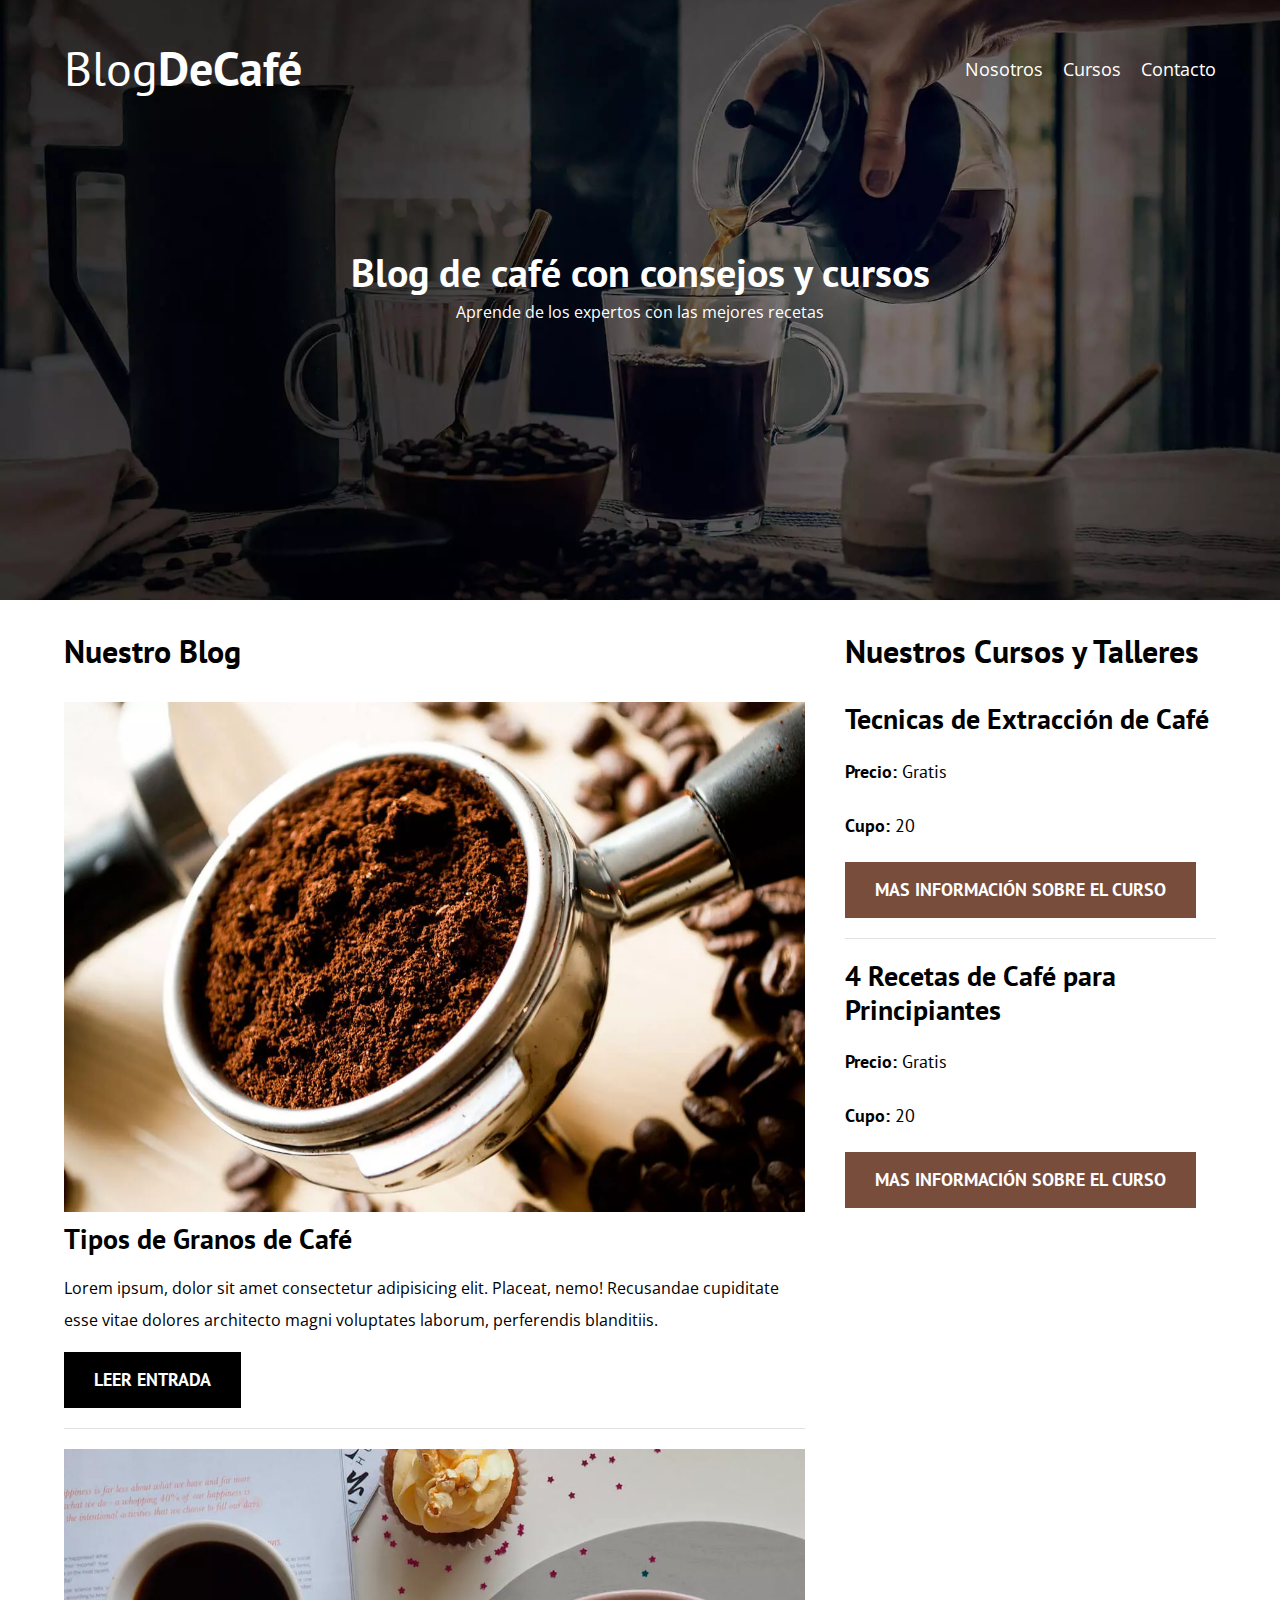
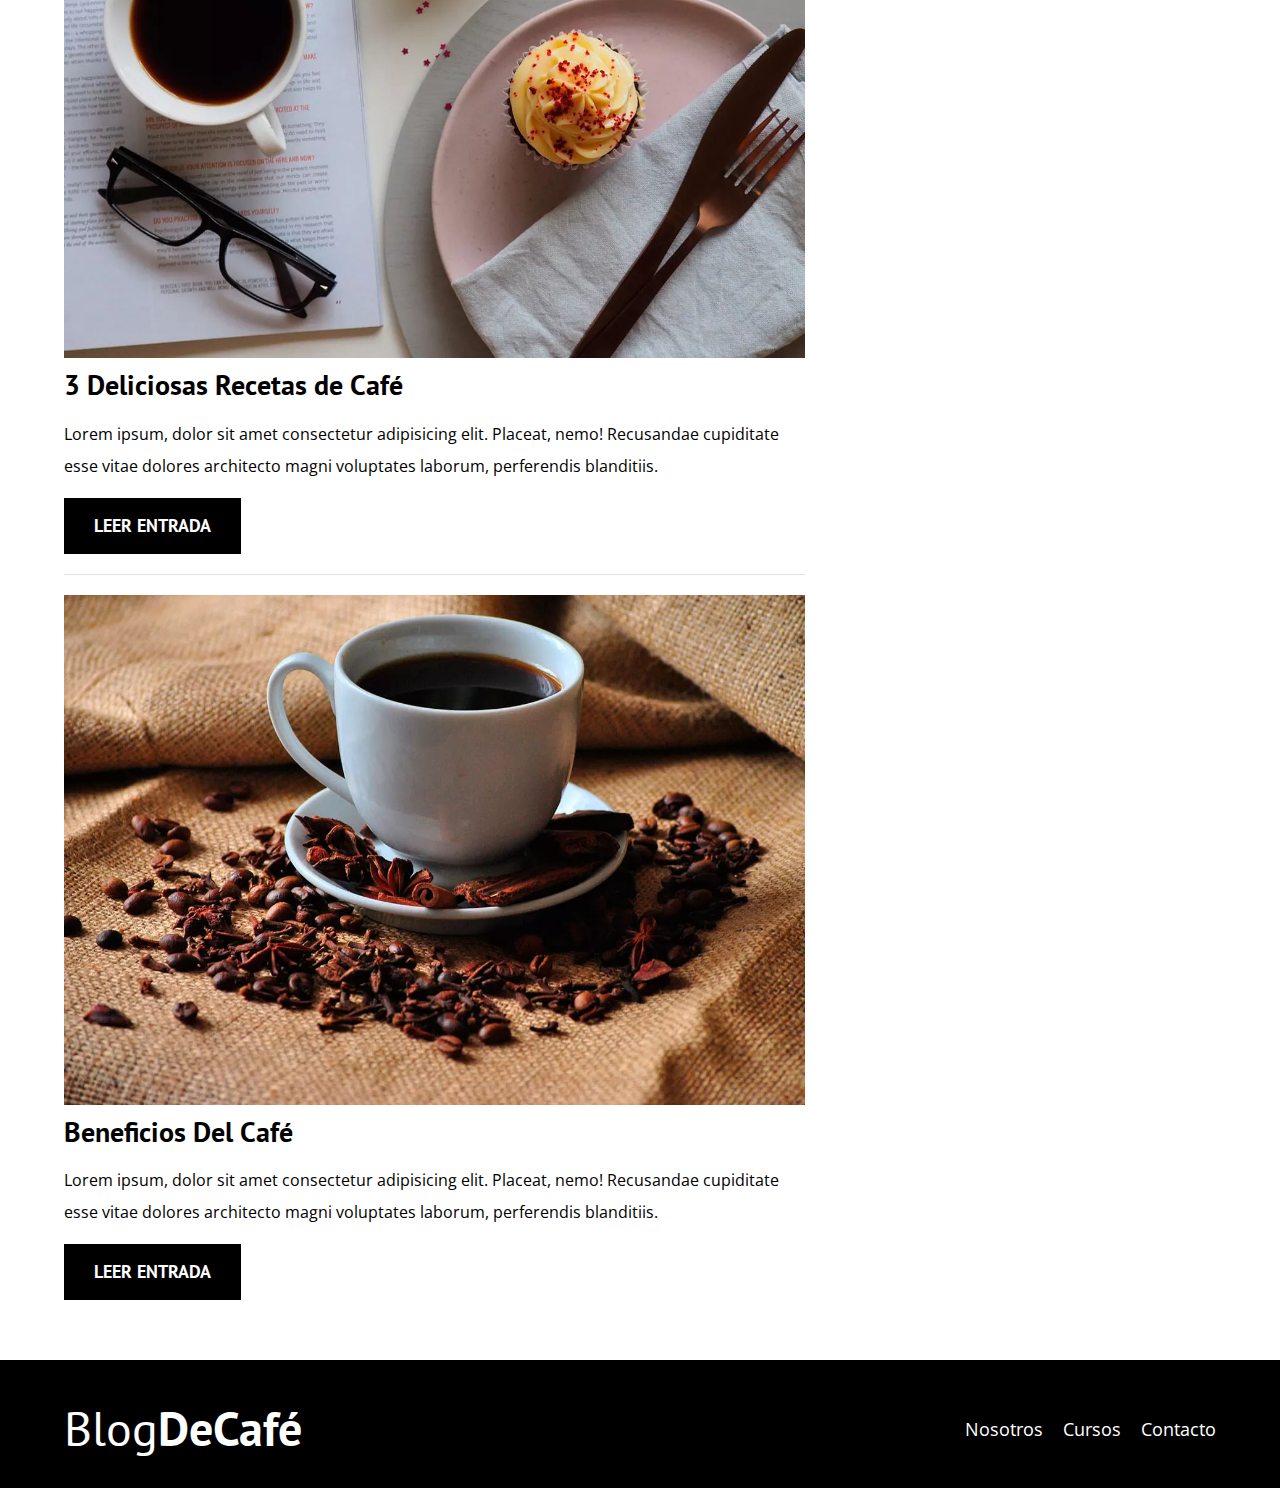
<file: blogdecafe/index.html>
<!DOCTYPE html>
<html lang="en">
<head>
    <meta charset="UTF-8">
    <meta name="viewport" content="width=device-width, initial-scale=1.0">
    <title>BlogDeCafé</title>
    <meta name="description" content="Página web de blog de café">


    <!--Prefetch para cargar mas rapido la siguiente pagina en la que el usuario pasa mas tiempo-->
    <link rel="prefetch" href="nosotros.html" as="document"> 
 
    <!--Preload para cargar elementos que son necesarios inmediatamente-->
    <link rel="preload" href="css/normalize.css" as="style">
    <link rel="stylesheet" href="css/normalize.css">

    <link rel="preload" href="https://fonts.googleapis.com/css2?family=Open+Sans&family=PT+Sans:wght@400;700&display=swap" 
    crossorigin="crossorigin" as="font">
    <link href="https://fonts.googleapis.com/css2?family=Open+Sans&family=PT+Sans:wght@400;700&display=swap" rel="stylesheet">

    <link rel="preload" href="css/style.css" as="style">
    <link rel="stylesheet" href="css/style.css">
</head>

<body>
    
    <header class="header">

        <div class="contenedor">
            <div class="barra">
                <a class="logo" href="index.html">
                    <h1 class="logo__nombre no-margin centrar-texto">Blog<span class="logo__bold">DeCafé</span></h1>
                </a>   

                <nav class="navegacion">
                    <a href="nosotros.html" class="navegacion__enlace">Nosotros</a>
                    <a href="cursos.html" class="navegacion__enlace">Cursos</a>
                    <a href="contacto.html" class="navegacion__enlace">Contacto</a>
                </nav>
            </div>

        </div>
          <div class="header__texto">
            <h2 class="no-margin">Blog de café con consejos y cursos</h2>
            <p class="no-margin">Aprende de los expertos con las mejores recetas</p>
        </div> 
    </header>

    <div class="contenedor contenido-principal">
        <main class="blog">
            <h3>Nuestro Blog</h3>

            <article class="entrada">
                <div class="entrada__imagen">
                    <picture> <!--Soporta distintas imagenes y formatos para adaptar al navegador-->
                        <source srcset="blogdecafe_inicio/img/blog1.webp" type="image/webp">
                        <img loading="lazy" src="blogdecafe_inicio/img/blog1.jpg" alt="imagen blog">
                    </picture>
                  
                </div>

                <div class="entrada__contenido">
                    <h4 class="no-margin">Tipos de Granos de Café</h4>
                    <p>Lorem ipsum, dolor sit amet consectetur adipisicing elit. Placeat, nemo! Recusandae
                    cupiditate esse vitae dolores architecto magni voluptates laborum, perferendis 
                    blanditiis.</p>
                    <a href="entrada.html" class="boton boton--primario">Leer Entrada</a>
                    </div>  
            </article>

            <article class="entrada">
                <div class="entrada__imagen">
                    <picture> <!--Soporta distintas imagenes y formatos para adaptar al navegador-->
                        <source srcset="blogdecafe_inicio/img/blog2.webp" type="image/webp">
                        <img loading="lazy" src="blogdecafe_inicio/img/blog2.jpg" alt="imagen blog">
                    </picture>
                </div>

                <div class="entrada__contenido">
                    <h4 class="no-margin">3 Deliciosas Recetas de Café</h4>
                    <p>Lorem ipsum, dolor sit amet consectetur adipisicing elit. Placeat, nemo! Recusandae
                    cupiditate esse vitae dolores architecto magni voluptates laborum, perferendis 
                    blanditiis.</p>
                    <a href="entrada.html" class="boton boton--primario">Leer Entrada</a>
                </div>
            </article>

            <article class="entrada">
                <div class="entrada__imagen">
                    <picture> <!--Soporta distintas imagenes y formatos para adaptar al navegador-->
                        <source srcset="blogdecafe_inicio/img/blog3.webp" type="image/webp">
                        <img loading="lazy" src="blogdecafe_inicio/img/blog3.jpg" alt="imagen blog">
                    </picture>
                </div>

                <div class="entrada__contenido">
                    <h4 class="no-margin">Beneficios Del Café</h4>
                    <p>Lorem ipsum, dolor sit amet consectetur adipisicing elit. Placeat, nemo! Recusandae
                    cupiditate esse vitae dolores architecto magni voluptates laborum, perferendis 
                    blanditiis.</p>
                    <a href="entrada.html" class="boton boton--primario">Leer Entrada</a>
                </div>
            </article>
        </main>
        <aside class="sidebar">
            <h3>Nuestros Cursos y Talleres</h3>

            <ul class="cursos no-padding">
                <li class="widget-curso">
                    <h4 class="no-margin">Tecnicas de Extracción de Café</h4>
                    <p class="widget-cursos__label">Precio:
                        <span class="widget-cursos__info">Gratis</span>
                    </p>
                    <p class="widget-cursos__label">Cupo:
                        <span class="widget-cursos__info">20</span>
                    </p>
                    <a href="entrada.html" class="boton boton--secundario">Mas Información Sobre 
                    El Curso</a>
                </li>

                <li class="widget-curso">
                    <h4 class="no-margin">4 Recetas de Café para Principiantes</h4>
                    <p class="widget-cursos__label">Precio:
                        <span class="widget-cursos__info">Gratis</span>
                    </p>
                    <p class="widget-cursos__label">Cupo:
                        <span class="widget-cursos__info">20</span>
                    </p>
                    <a href="entrada.html" class="boton boton--secundario">Mas Información Sobre 
                        El Curso</a>
                </li>
            </ul>
        </aside>
    </div>

    
    <footer class="footer">
        <div class="contenedor">
            <div class="barra">
                <a class="logo" href="index.html">
                    <h1 class="logo__nombre no-margin centrar-texto">Blog<span class="logo__bold">DeCafé</span></h1>
                </a>   

                <nav class="navegacion">
                    <a href="nosotros.html" class="navegacion__enlace">Nosotros</a>
                    <a href="cursos.html" class="navegacion__enlace">Cursos</a>
                    <a href="contacto.html" class="navegacion__enlace">Contacto</a>
                </nav>
            </div>
        </div>
    </footer>

    <script src="js/modernizr.js"></script>
</body>

</html>
</file>
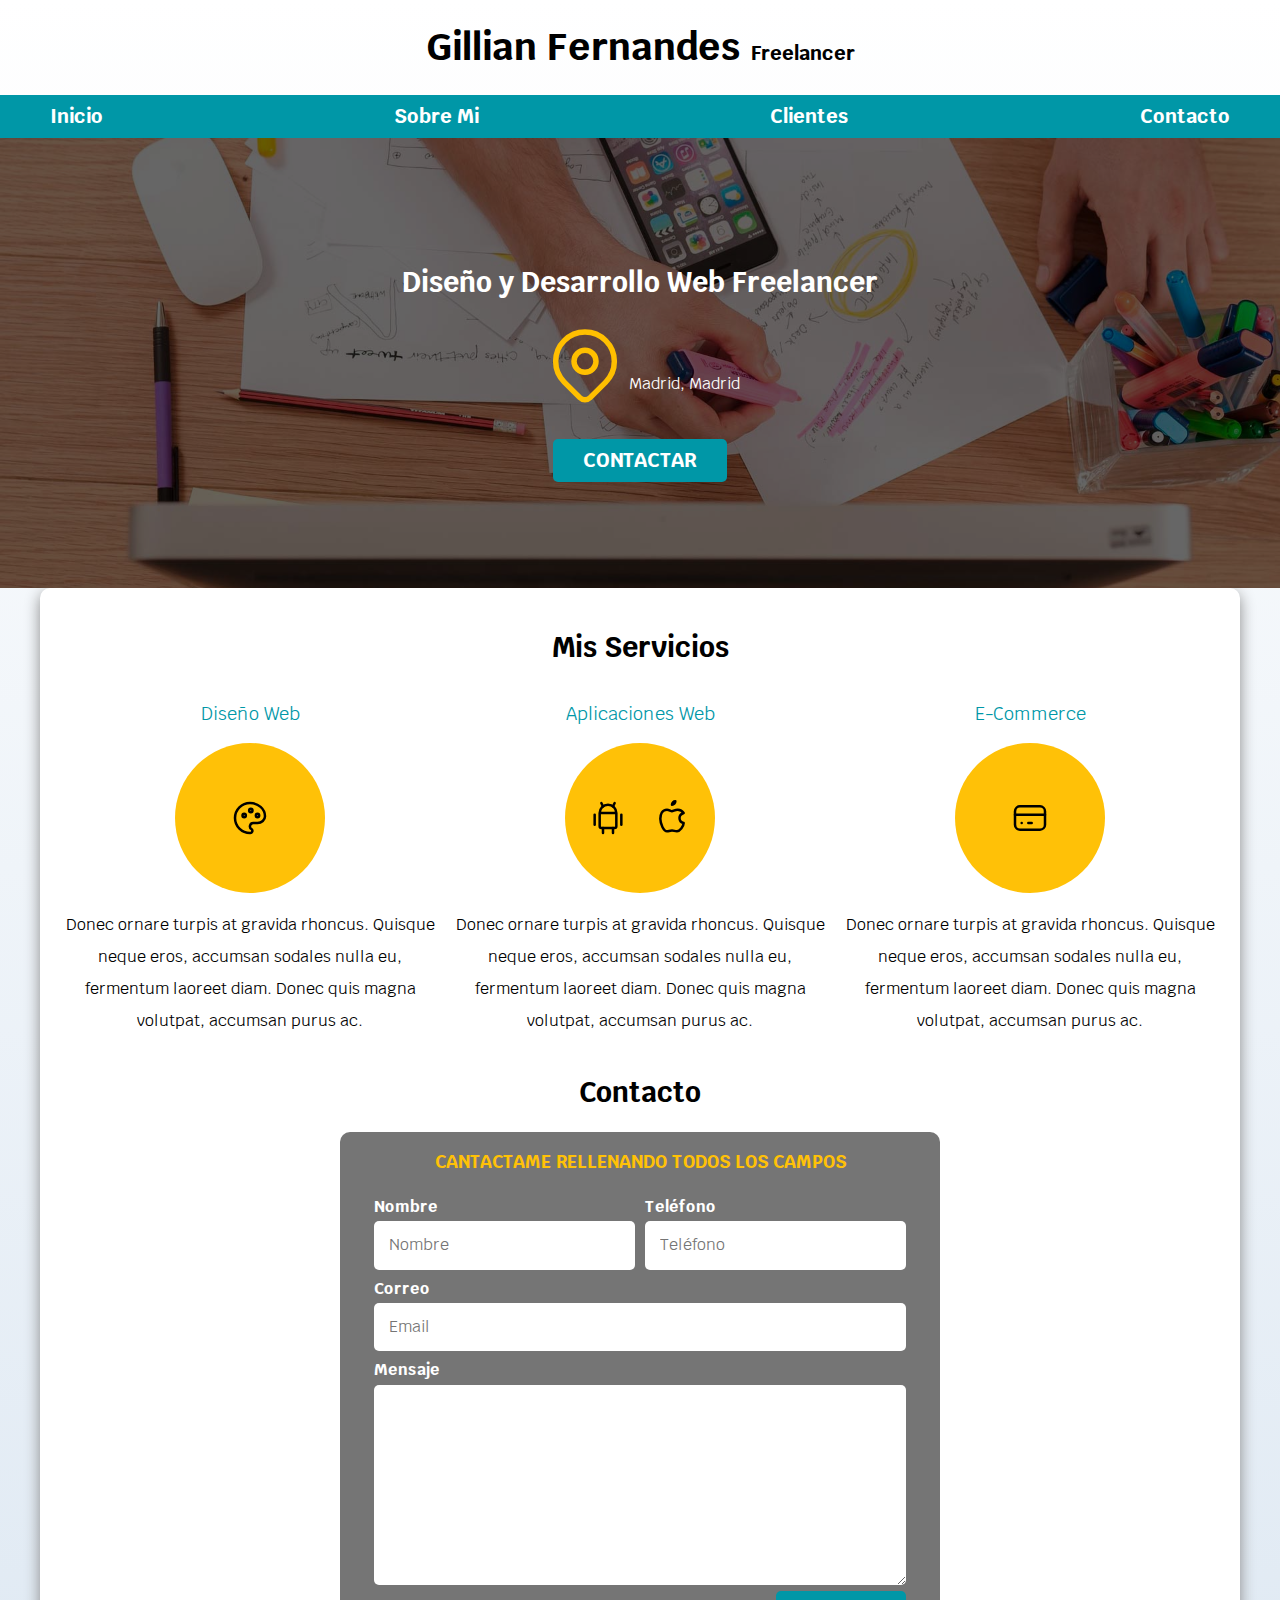
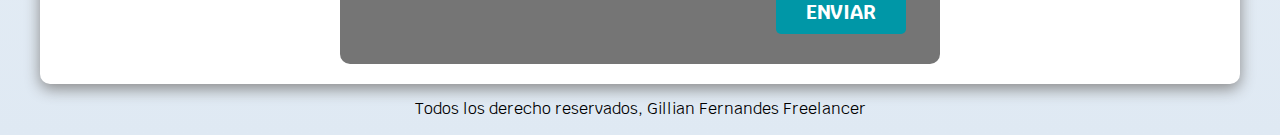
<file: freelancer/index.html>
<!DOCTYPE html>
<html lang="es">
<head>
    <meta charset="UTF-8">
    <meta name="viewport" content="width=device-width, initial-scale=1.0">
    <title>Diseñador Freelancer</title>
    <link rel="preload" href="css/normalize.css" as="styles">
    <link rel="stylesheet" href="css/normalize.css">
    <link rel="preconnect" href="https://fonts.googleapis.com">
    <link rel="preconnect" href="https://fonts.gstatic.com" crossorigin>
    <link href="https://fonts.googleapis.com/css2?family=Krub:wght@400;700&display=swap" rel="stylesheet">
    <link rel="preload" href="css/styles.css" as="styles">
    <link href="css/styles.css" rel="stylesheet">
</head>
<!-- Esta es la forma de comentar en HTML-->
<body>
    <header>
        <h1 class="titulo">Gillian Fernandes <span>Freelancer</span></h1>
    </header>
    
    <div class="nav-bg">
      <nav class="navegacion-principal contenedor">
          <a href="#">Inicio</a>
          <a href="#">Sobre Mi</a>
          <a href="#">Clientes</a>
          <a href="#">Contacto</a>
      </nav>
    </div>

    <section class="hero">
      <div class="contenido-hero">
        <h2>Diseño y Desarrollo Web <span>Freelancer</span></h2>

        <div class="ubicacion">
          <svg xmlns="http://www.w3.org/2000/svg" class="icon icon-tabler icon-tabler-map-pin" width="88" height="88" viewBox="0 0 24 24" stroke-width="1.5" stroke="#ffbf00" fill="none" stroke-linecap="round" stroke-linejoin="round">
            <path stroke="none" d="M0 0h24v24H0z" fill="none"/>
            <path d="M9 11a3 3 0 1 0 6 0a3 3 0 0 0 -6 0" />
            <path d="M17.657 16.657l-4.243 4.243a2 2 0 0 1 -2.827 0l-4.244 -4.243a8 8 0 1 1 11.314 0z" />
          </svg>
            <p>Madrid, Madrid</p>  
        </div>
            <a class="boton" href="#">Contactar</a>
      </div> <!-- .contenido-hero-->
    </section>

  <main class="contenedor sombra">
    <h2>Mis Servicios</h2>

    <div class="servicios">

     <section class="servicio">
        <h3>Diseño Web</h3>
          <div class="iconos">
            <svg xmlns="http://www.w3.org/2000/svg" class="icon icon-tabler icon-tabler-palette" width="40" height="40" viewBox="0 0 24 24" stroke-width="1.5" stroke="#000000" fill="none" stroke-linecap="round" stroke-linejoin="round">
                <path stroke="none" d="M0 0h24v24H0z" fill="none"/>
                <path d="M12 21a9 9 0 0 1 0 -18c4.97 0 9 3.582 9 8c0 1.06 -.474 2.078 -1.318 2.828c-.844 .75 -1.989 1.172 -3.182 1.172h-2.5a2 2 0 0 0 -1 3.75a1.3 1.3 0 0 1 -1 2.25" />
                <path d="M8.5 10.5m-1 0a1 1 0 1 0 2 0a1 1 0 1 0 -2 0" />
                <path d="M12.5 7.5m-1 0a1 1 0 1 0 2 0a1 1 0 1 0 -2 0" />
                <path d="M16.5 10.5m-1 0a1 1 0 1 0 2 0a1 1 0 1 0 -2 0" />
            </svg>
          </div>
         <p>Donec ornare turpis at gravida rhoncus. Quisque neque eros, accumsan sodales nulla eu, fermentum laoreet diam. Donec quis magna volutpat, accumsan purus ac.</p> 
     </section>
   
     <section class="servicio">
        <h3>Aplicaciones Web</h3>
            <div class="iconos">
              <svg xmlns="http://www.w3.org/2000/svg" class="icon icon-tabler icon-tabler-brand-android" width="40" height="40" viewBox="0 0 24 24" stroke-width="1.5" stroke="#000000" fill="none" stroke-linecap="round" stroke-linejoin="round">
                  <path stroke="none" d="M0 0h24v24H0z" fill="none"/>
                  <path d="M4 10l0 6" />
                  <path d="M20 10l0 6" />
                  <path d="M7 9h10v8a1 1 0 0 1 -1 1h-8a1 1 0 0 1 -1 -1v-8a5 5 0 0 1 10 0" />
                  <path d="M8 3l1 2" />
                  <path d="M16 3l-1 2" />
                  <path d="M9 18l0 3" />
                  <path d="M15 18l0 3" />
              </svg>
            
              <svg xmlns="http://www.w3.org/2000/svg" class="icon icon-tabler icon-tabler-brand-apple" width="40" height="40" viewBox="0 0 24 24" stroke-width="1.5" stroke="#000000" fill="none" stroke-linecap="round" stroke-linejoin="round">
                <path stroke="none" d="M0 0h24v24H0z" fill="none"/>
                <path d="M9 7c-3 0 -4 3 -4 5.5c0 3 2 7.5 4 7.5c1.088 -.046 1.679 -.5 3 -.5c1.312 0 1.5 .5 3 .5s4 -3 4 -5c-.028 -.01 -2.472 -.403 -2.5 -3c-.019 -2.17 2.416 -2.954 2.5 -3c-1.023 -1.492 -2.951 -1.963 -3.5 -2c-1.433 -.111 -2.83 1 -3.5 1c-.68 0 -1.9 -1 -3 -1z" />
                <path d="M12 4a2 2 0 0 0 2 -2a2 2 0 0 0 -2 2" />
              </svg>   
            </div> 
          <p>Donec ornare turpis at gravida rhoncus. Quisque neque eros, accumsan sodales nulla eu, fermentum laoreet diam. Donec quis magna volutpat, accumsan purus ac.</p>
      </section>
    
      <section class="servicio">
         <h3>E-Commerce</h3>
            <div class="iconos">
                <svg xmlns="http://www.w3.org/2000/svg" class="icon icon-tabler icon-tabler-credit-card" width="40" height="40" viewBox="0 0 24 24" stroke-width="1.5" stroke="#000000" fill="none" stroke-linecap="round" stroke-linejoin="round">
                    <path stroke="none" d="M0 0h24v24H0z" fill="none"/>
                    <path d="M3 5m0 3a3 3 0 0 1 3 -3h12a3 3 0 0 1 3 3v8a3 3 0 0 1 -3 3h-12a3 3 0 0 1 -3 -3z" />
                    <path d="M3 10l18 0" />
                    <path d="M7 15l.01 0" />
                    <path d="M11 15l2 0" />
                </svg>
            </div>
           <p>Donec ornare turpis at gravida rhoncus. Quisque neque eros, accumsan sodales nulla eu, fermentum laoreet diam. Donec quis magna volutpat, accumsan purus ac.</p>
       </section>
   </div> <!-- .servicios-->

      <section> 
          <h2>Contacto</h2>

          <form class="formulario">
              <fieldset>
                  <legend>Cantactame rellenando todos los campos</legend>

                  <div class="contenedor-campos">
                      <div class="campo">
                        <label>Nombre</label>
                        <input class="input-text" type="text" placeholder="Nombre">                   
                      </div>

                      <div class="campo">
                        <label>Teléfono</label>
                        <input class="input-text" type="tel" placeholder="Teléfono">                   
                      </div> 

                      <div class="campo">
                        <label>Correo</label>
                        <input class="input-text" type="email" placeholder="Email">                    
                      </div>

                      <div class="campo">
                        <label>Mensaje</label>
                        <textarea class="input-text"></textarea>                    
                      </div>
                  </div> <!-- .contenedor-campos -->

                    <div class="alinear-derecha flex">
                      <input class="boton w-sm-100" type="submit" value="Enviar">                  
                    </div>
                
              </fieldset>
          </form>
      </section>
  </main>
<footer class="footer">
        <p>Todos los derecho reservados, Gillian Fernandes Freelancer</p> 
</footer>

</body>
</html>
</file>
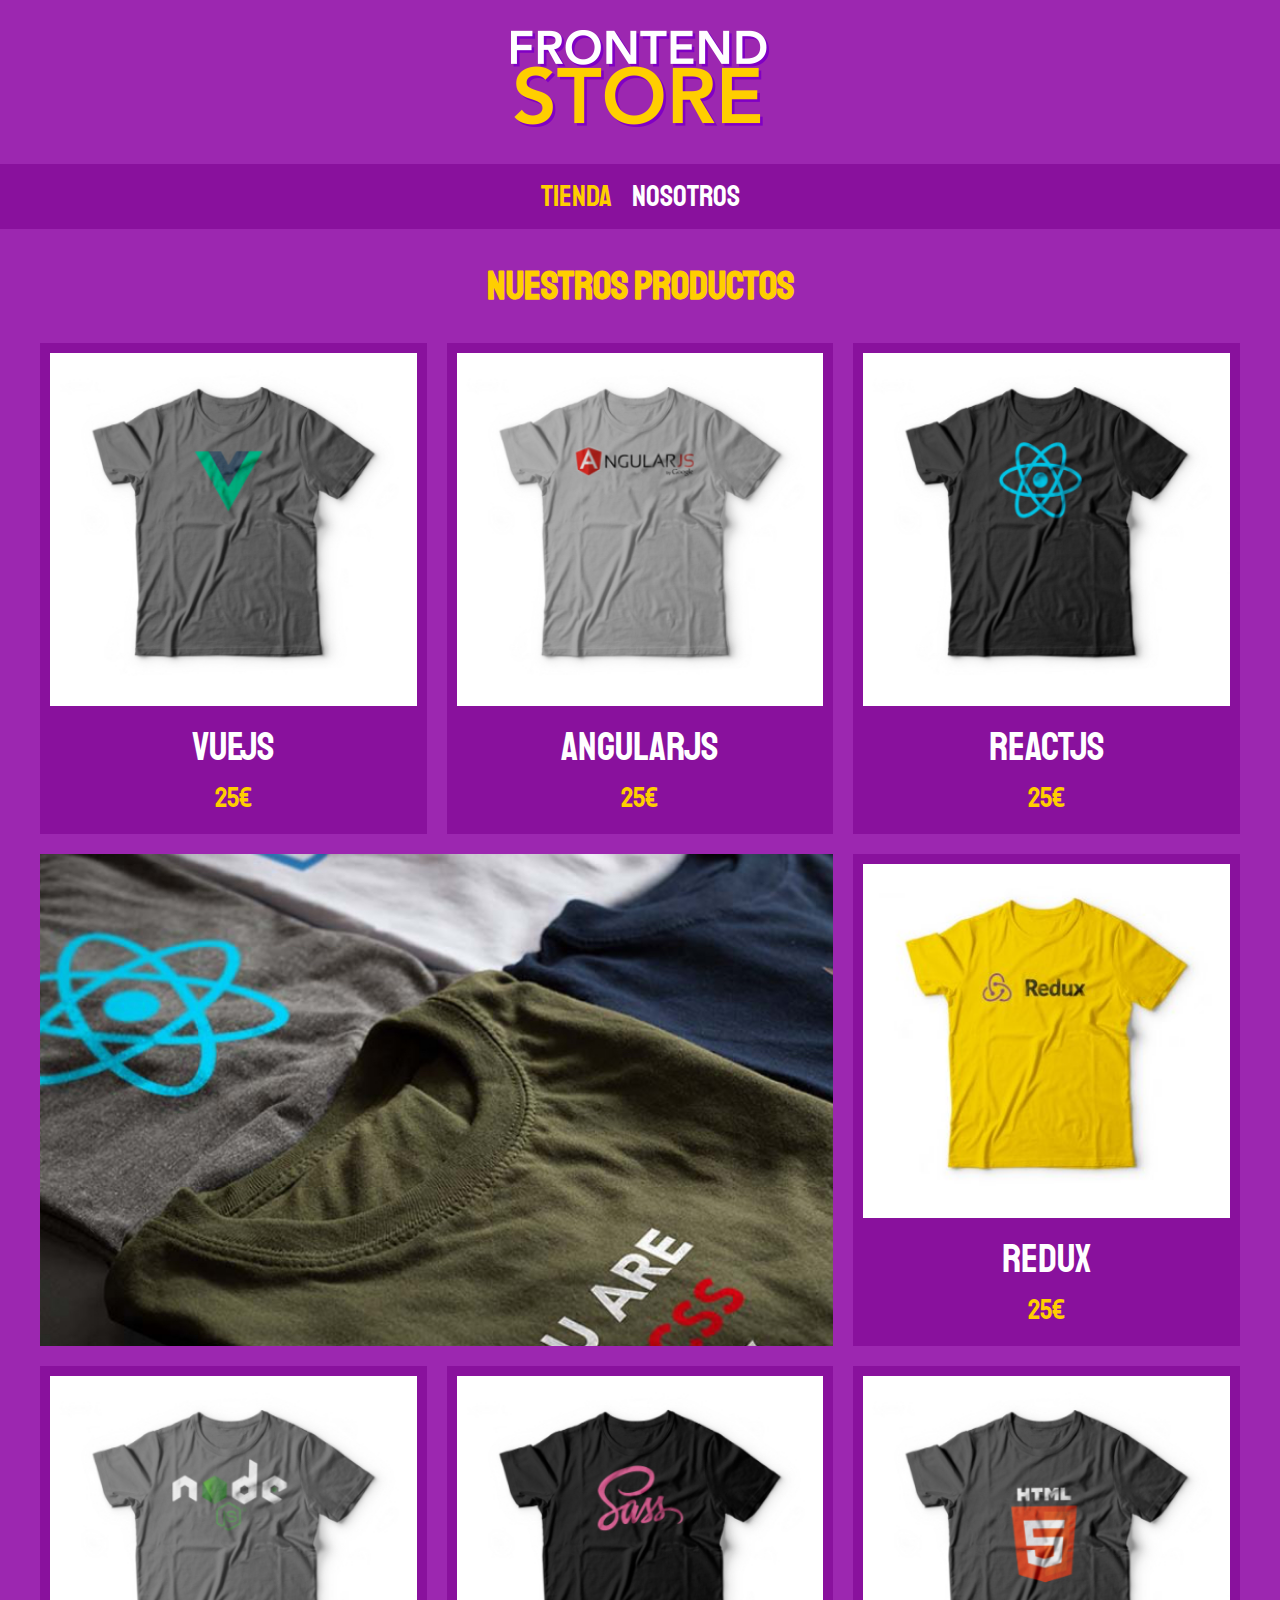
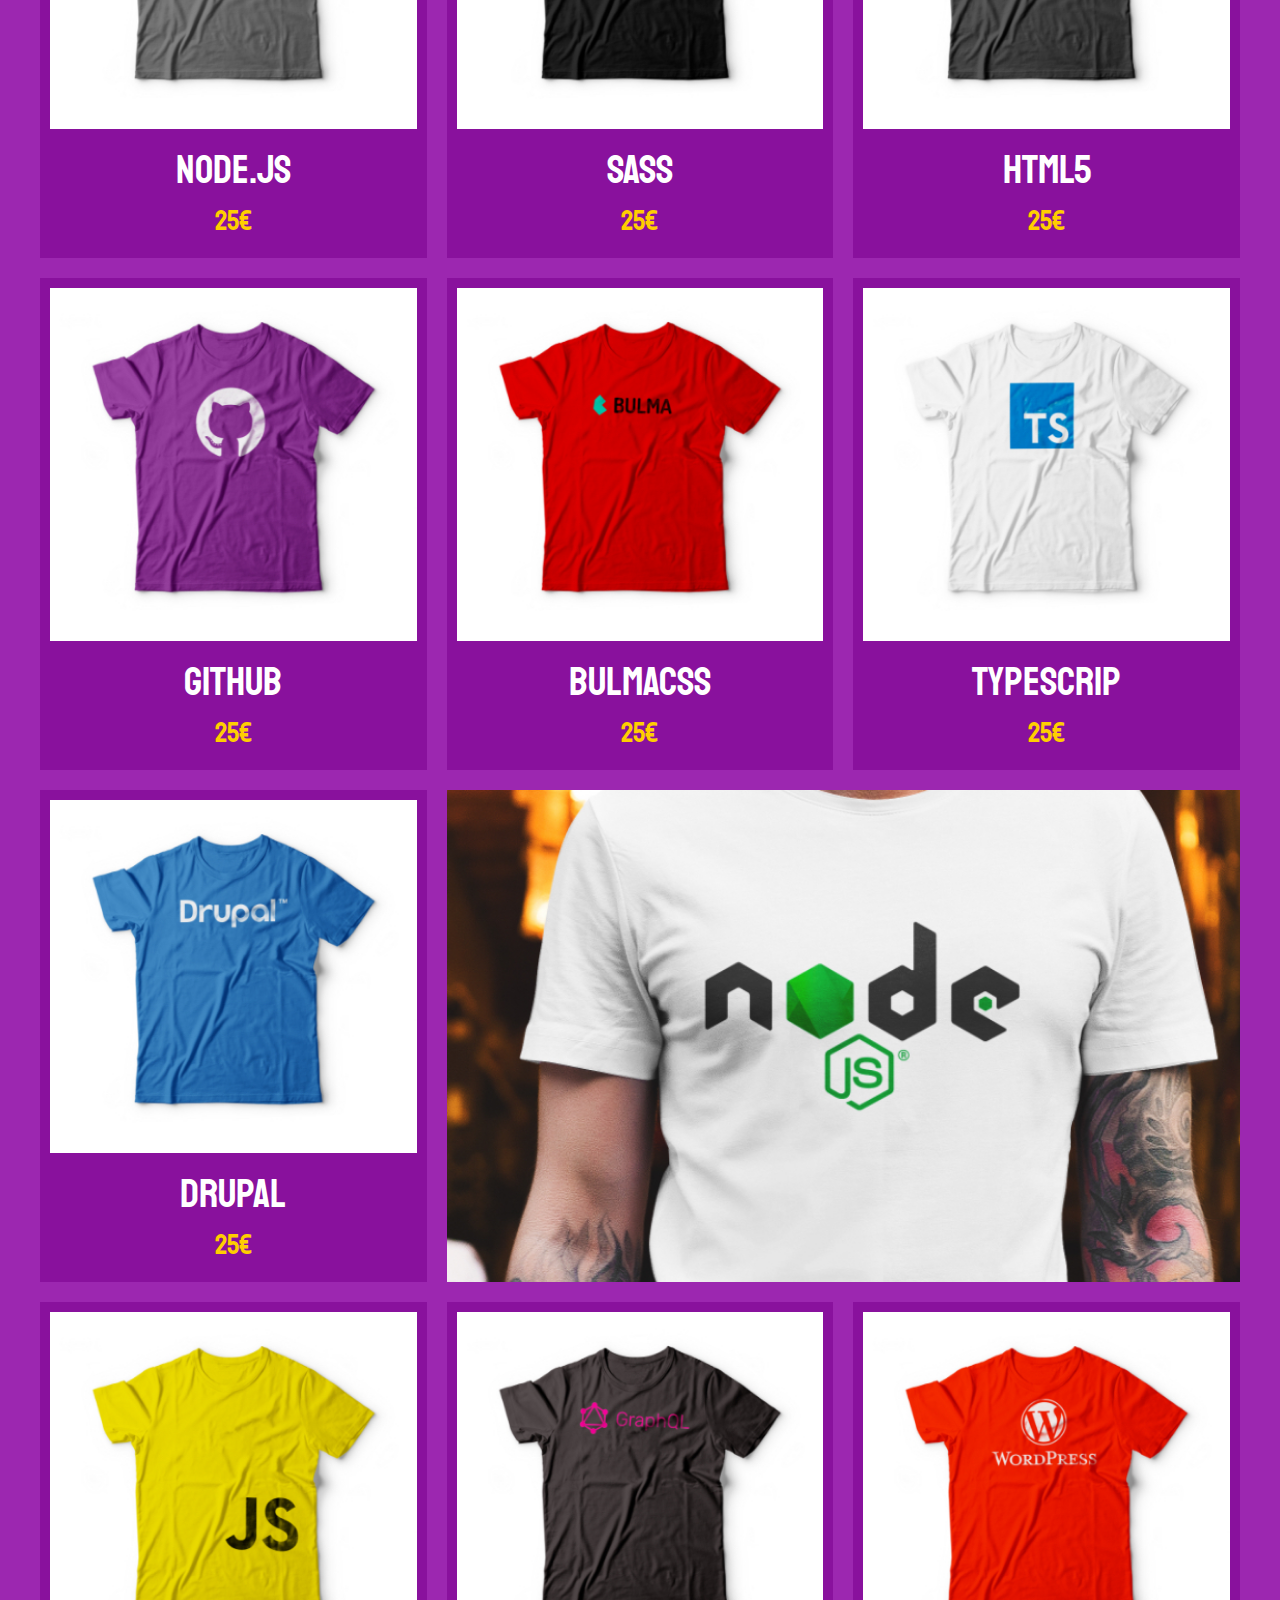
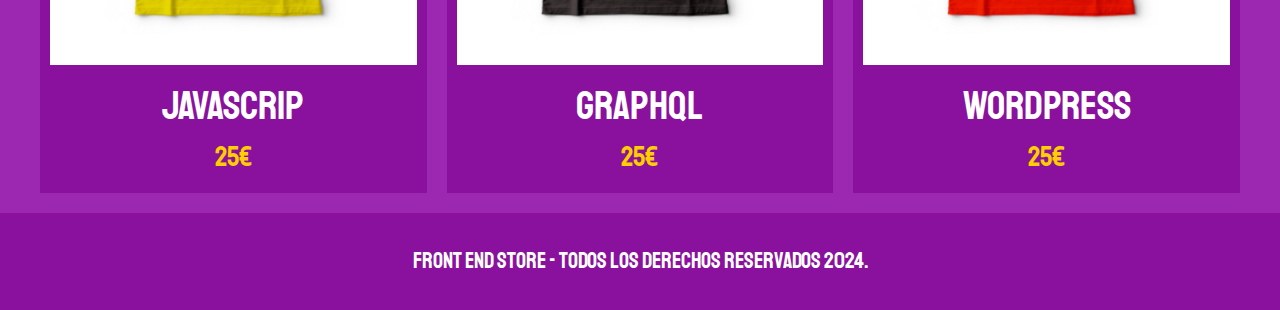
<file: FrontEndStore_inicio/index.html>
<!DOCTYPE html>
<html lang="en">
<head>
    <meta charset="UTF-8">
    <meta name="viewport" content="width=device-width, initial-scale=1.0">
    <title>FrontEnd Store</title>
    <link rel="stylesheet" href="css/normalize.css"> 
    <link rel="preconnect" href="https://fonts.googleapis.com">
    <link rel="preconnect" href="https://fonts.gstatic.com" crossorigin>
    <link href="https://fonts.googleapis.com/css2?family=Staatliches&display=swap" rel="stylesheet">
    <link rel="stylesheet" href="css/style.css">
</head>
<body>
    <header class="header">
        <a href="index.html">
            <img class="header__logo" src="img/logo.png" alt="Logotipo"> <!--Para crear un enlace a la pagina principal desde el logotipo-->
        </a>

    </header>
 <!-- Navegación-->
    <nav class="navegacion">
        <a class="navegacion__enlace navegacion__enlace--activo" href="index.html">Tienda</a>
        <a class="navegacion__enlace" href="nosotros.html ">Nosotros</a>
    </nav>

    <main class="contenedor">
        <h1>Nuestros Productos</h1>

        <div class="grid">
            <div class="producto">
                <a href="producto.html">
                    <img class="producto__imagen" src="img/1.jpg" alt="imagen camisa">
                    <div class="producto__informacion">
                        <p class="producto__nombre">VueJS</p>
                        <p class="producto__precio">25€</p>
                    </div>
                </a>
            </div> <!--Producto-->

            <div class="producto">
                <a href="producto.html">
                    <img class="producto__imagen" src="img/2.jpg" alt="imagen camisa">
                    <div class="producto__informacion">
                        <p class="producto__nombre">AngularJS</p>
                        <p class="producto__precio">25€</p>
                    </div>
                </a>
            </div> <!--Producto-->

            <div class="producto">
                <a href="producto.html">
                    <img class="producto__imagen" src="img/3.jpg" alt="imagen camisa">
                    <div class="producto__informacion">
                        <p class="producto__nombre">ReactJS</p>
                        <p class="producto__precio">25€</p>
                    </div>
                </a>
            </div> <!--Producto-->

            <div class="producto">
                <a class="producto__imagen" href="producto.html">
                    <img class="producto__imagen" src="img/4.jpg" alt="imagen camisa">
                    <div class="producto__informacion">
                        <p class="producto__nombre">Redux</p>
                        <p class="producto__precio">25€</p>
                    </div>
                </a>
            </div> <!--Producto-->

            <div class="producto">
                <a class="producto__imagen" href="producto.html">
                    <img class="producto__imagen" src="img/5.jpg" alt="imagen camisa">
                    <div class="producto__informacion">
                        <p class="producto__nombre">Node.js</p>
                        <p class="producto__precio">25€</p>
                    </div>
                </a>
            </div> <!--Producto-->

            <div class="producto">
                <a href="producto.html">
                    <img class="producto__imagen" src="img/6.jpg" alt="imagen camisa">
                    <div class="producto__informacion">
                        <p class="producto__nombre">SASS</p>
                        <p class="producto__precio">25€</p>
                    </div>
                </a>
            </div> <!--Producto-->

            <div class="producto">
                <a href="producto.html">
                    <img class="producto__imagen" src="img/7.jpg" alt="imagen camisa">
                    <div class="producto__informacion">
                        <p class="producto__nombre">HTML5</p>
                        <p class="producto__precio">25€</p>
                    </div>
                </a>
            </div> <!--Producto-->

            <div class="producto">
                <a class="producto__imagen" href="producto.html">
                    <img class="producto__imagen" src="img/8.jpg" alt="imagen camisa">
                    <div class="producto__informacion">
                        <p class="producto__nombre">Github</p>
                        <p class="producto__precio">25€</p>
                    </div>
                </a>
            </div> <!--Producto-->

            <div class="producto">
                <a href="producto.html">
                    <img class="producto__imagen" src="img/9.jpg" alt="imagen camisa">
                    <div class="producto__informacion">
                        <p class="producto__nombre">BulmaCSS</p>
                        <p class="producto__precio">25€</p>
                    </div>
                </a>
            </div> <!--Producto-->

            <div class="producto">
                <a href="producto.html">
                    <img class="producto__imagen" src="img/10.jpg" alt="imagen camisa">
                    <div class="producto__informacion">
                        <p class="producto__nombre">TypeScrip</p>
                        <p class="producto__precio">25€</p>
                    </div>
                </a>
            </div> <!--Producto-->

            <div class="producto">
                <a href="producto.html">
                    <img class="producto__imagen" src="img/11.jpg" alt="imagen camisa">
                    <div class="producto__informacion">
                        <p class="producto__nombre">Drupal</p>
                        <p class="producto__precio">25€</p>
                    </div>
                </a>
            </div> <!--Producto-->

            <div class="producto">
                <a href="producto.html">
                    <img class="producto__imagen" src="img/12.jpg" alt="imagen camisa">
                    <div class="producto__informacion">
                        <p class="producto__nombre">JavaScrip</p>
                        <p class="producto__precio">25€</p>
                    </div>
                </a>
            </div> <!--Producto-->

            <div class="producto">
                <a href="producto.html">
                    <img class="producto__imagen" src="img/13.jpg" alt="imagen camisa">
                    <div class="producto__informacion">
                        <p class="producto__nombre">GraphQL</p>
                        <p class="producto__precio">25€</p>
                    </div>
                </a>
            </div> <!--Producto-->

            <div class="producto">
                <a href="producto.html">
                    <img class="producto__imagen" src="img/14.jpg" alt="imagen camisa">
                    <div class="producto__informacion">
                        <p class="producto__nombre">WordPress</p>
                        <p class="producto__precio">25€</p>
                    </div>
                </a>
            </div> <!--Producto-->
            
            <div class="grafico grafico--camisa"></div>
             <div class="grafico grafico--node"></div>
        </div>

    </main>

       
    <footer class="footer">
        <p class="footer__texto">Front End Store - Todos los Derechos Reservados 2024.</p>
    </footer>
</body>
</html>
</file>
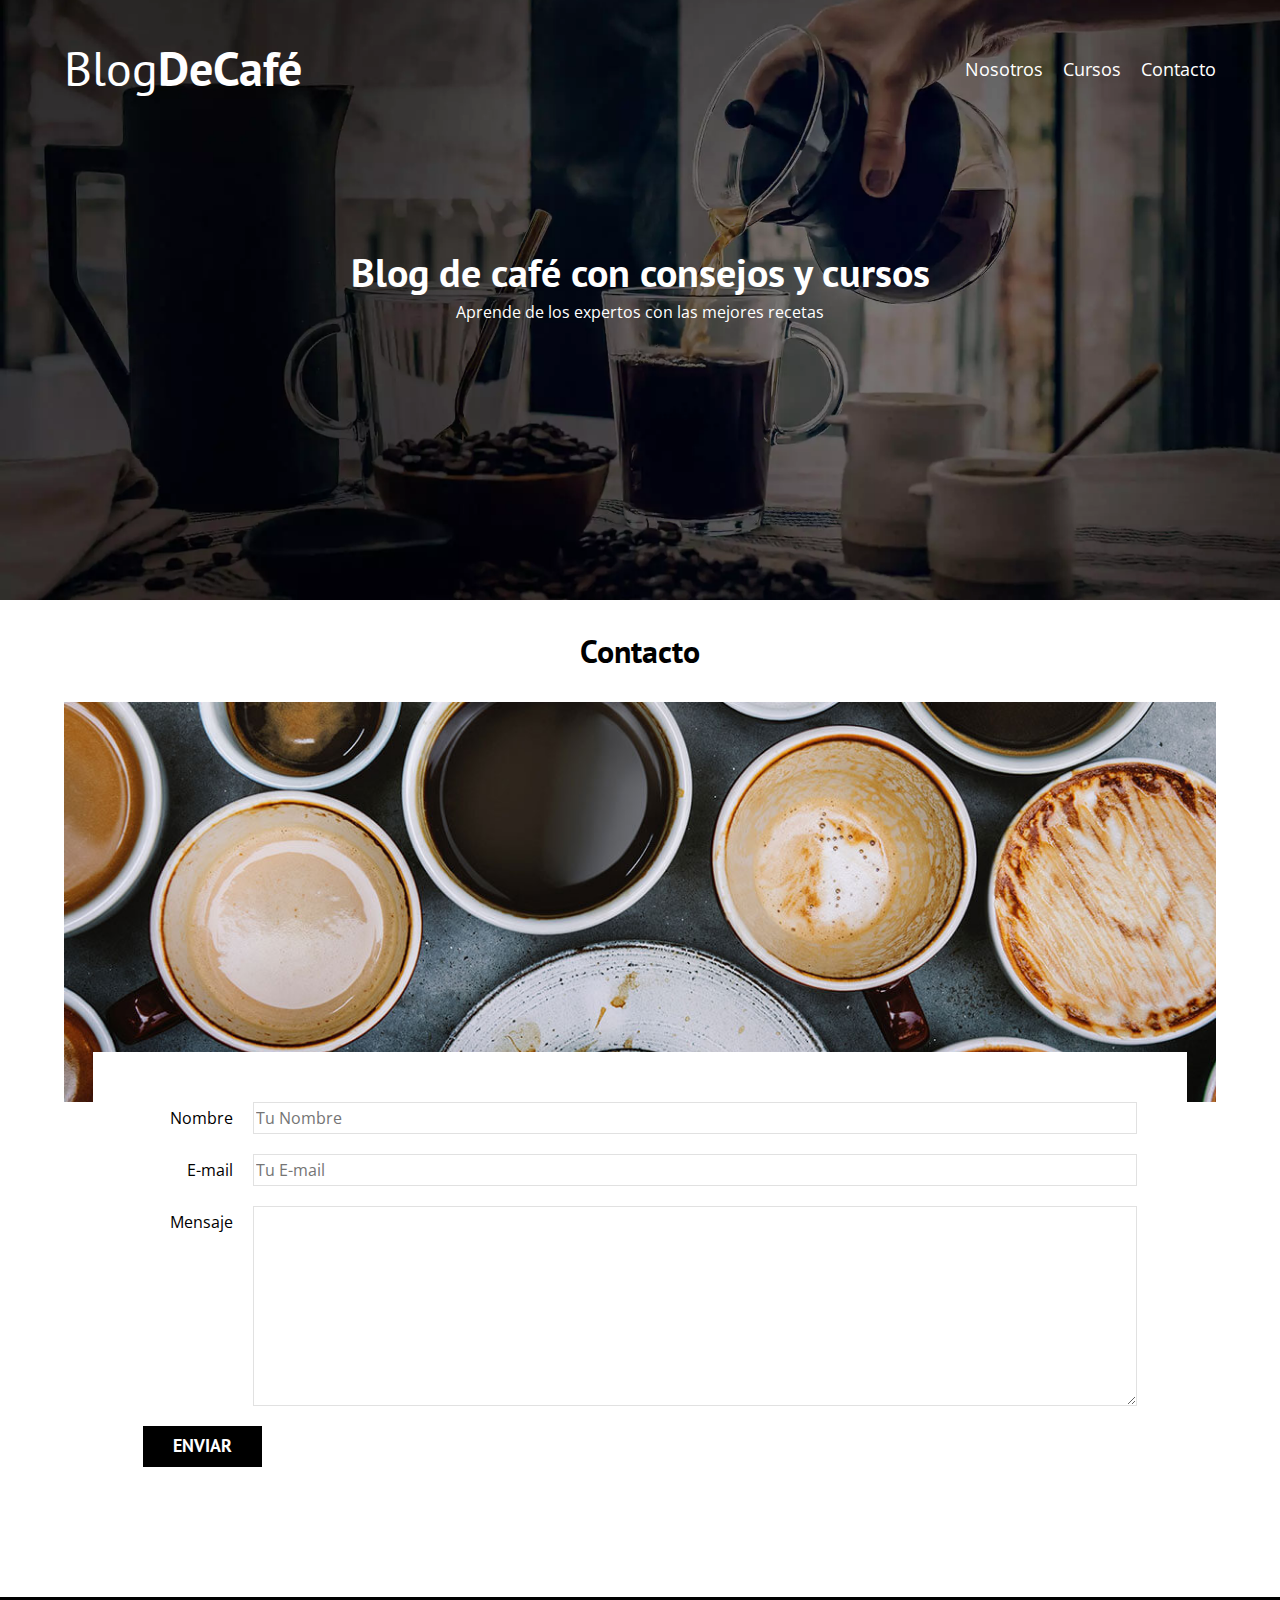
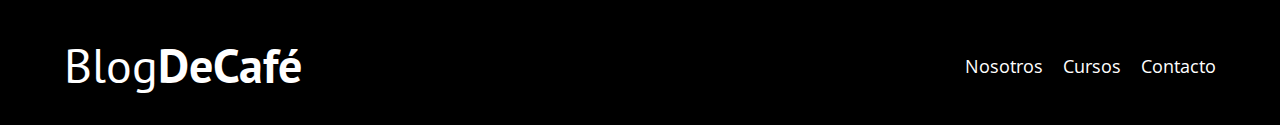
<file: blogdecafe/contacto.html>
<!DOCTYPE html>
<html lang="en">
<head>
    <meta charset="UTF-8">
    <meta name="viewport" content="width=device-width, initial-scale=1.0">
    <title>BlogDeCafé</title>
    <link rel="stylesheet" href="css/normalize.css">
    <link rel="preconnect" href="https://fonts.googleapis.com">
    <link rel="preconnect" href="https://fonts.gstatic.com" crossorigin>
    <link href="https://fonts.googleapis.com/css2?family=Open+Sans&family=PT+Sans:wght@400;700&display=swap" rel="stylesheet">
    <link rel="stylesheet" href="css/style.css">
</head>
<body>
    
    <header class="header">

        <div class="contenedor">
            <div class="barra">
                <a class="logo" href="index.html">
                    <h1 class="logo__nombre no-margin centrar-texto">Blog<span class="logo__bold">DeCafé</span></h1>
                </a>   

                <nav class="navegacion">
                    <a href="nosotros.html" class="navegacion__enlace">Nosotros</a>
                    <a href="cursos.html" class="navegacion__enlace">Cursos</a>
                    <a href="contacto.html" class="navegacion__enlace">Contacto</a>
                </nav>
            </div>

        </div>
          <div class="header__texto">
            <h2 class="no-margin">Blog de café con consejos y cursos</h2>
            <p class="no-margin">Aprende de los expertos con las mejores recetas</p>
        </div> 
    </header>

    <main class="contenedor">
        <h3 class="centrar-texto">Contacto</h3>

        <div class="contacto-bg"></div>

        <form class="formulario">
            <div class="campo">
                <label class="campo__label" for="nombre">Nombre</label>
                <input class="campo__field" type="text" placeholder="Tu Nombre" id="nombre">
            </div>

            <div class="campo">
                <label class="campo__label" for="email">E-mail</label>
                <input class="campo__field" type="email" placeholder="Tu E-mail" id="email">
            </div>

            <div class="campo">
                <label class="campo__label" for="mensaje">Mensaje</label>
                <textarea class="campo__field campo__field--textarea" name="Mensaje" id="mensaje"></textarea>
            </div>

            <div class="campo">
                <input type="submit" value="Enviar" class="boton boton--primario">
            </div>

        </form>

    </main>

    <footer class="footer">
        <div class="contenedor">
            <div class="barra">
                <a class="logo" href="index.html">
                    <h1 class="logo__nombre no-margin centrar-texto">Blog<span class="logo__bold">DeCafé</span></h1>
                </a>   

                <nav class="navegacion">
                    <a href="nosotros.html" class="navegacion__enlace">Nosotros</a>
                    <a href="cursos.html" class="navegacion__enlace">Cursos</a>
                    <a href="contacto.html" class="navegacion__enlace">Contacto</a>
                </nav>
            </div>
    </footer>
    <script src="js/modernizr.js"></script>
</body>

</html>
</file>
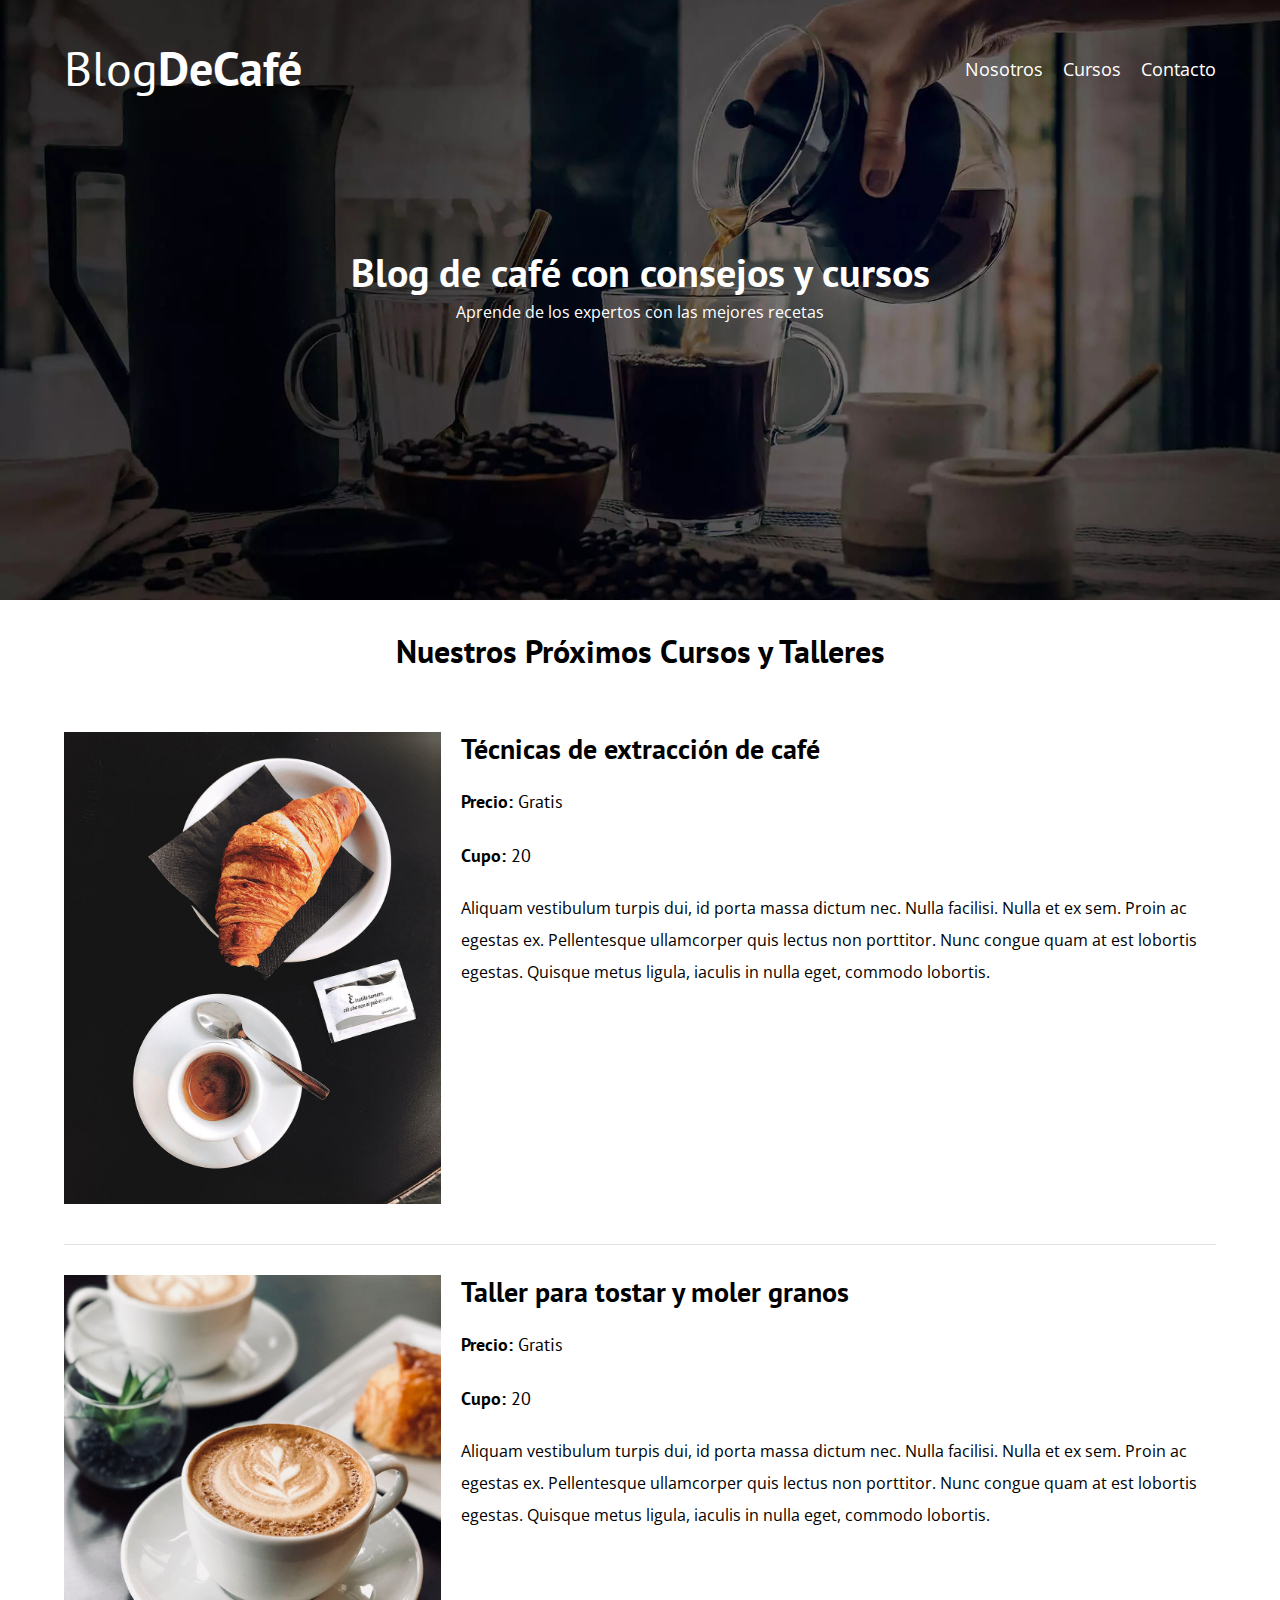
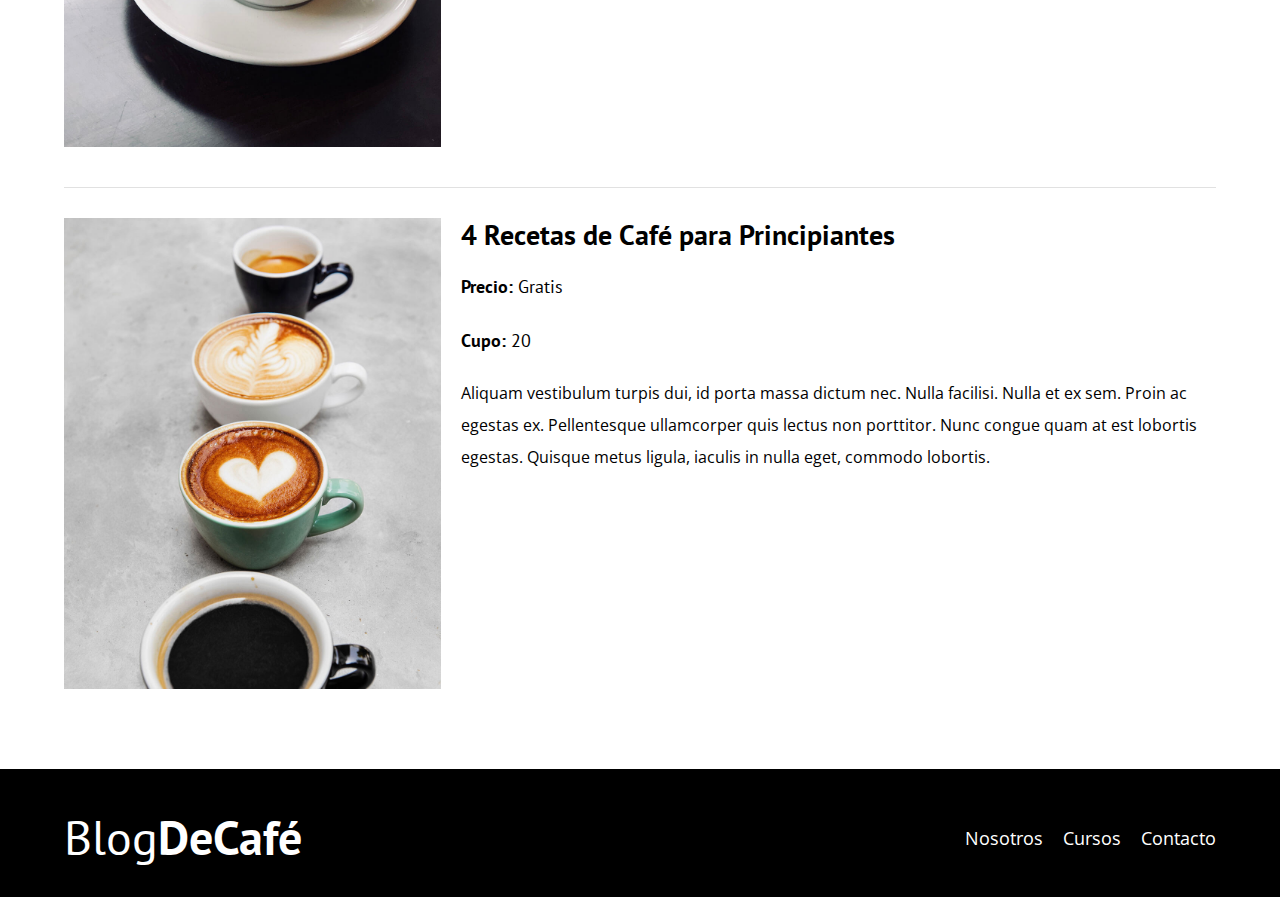
<file: blogdecafe/cursos.html>
<!DOCTYPE html>
<html lang="en">
<head>
    <meta charset="UTF-8">
    <meta name="viewport" content="width=device-width, initial-scale=1.0">
    <title>BlogDeCafé</title>
    <link rel="stylesheet" href="css/normalize.css">
    <link rel="preconnect" href="https://fonts.googleapis.com">
    <link rel="preconnect" href="https://fonts.gstatic.com" crossorigin>
    <link href="https://fonts.googleapis.com/css2?family=Open+Sans&family=PT+Sans:wght@400;700&display=swap" rel="stylesheet">
    <link rel="stylesheet" href="css/style.css">
</head>
<body>
    
    <header class="header">

        <div class="contenedor">
            <div class="barra">
                <a class="logo" href="index.html">
                    <h1 class="logo__nombre no-margin centrar-texto">Blog<span class="logo__bold">DeCafé</span></h1>
                </a>   

                <nav class="navegacion">
                    <a href="nosotros.html" class="navegacion__enlace">Nosotros</a>
                    <a href="cursos.html" class="navegacion__enlace">Cursos</a>
                    <a href="contacto.html" class="navegacion__enlace">Contacto</a>
                </nav>
            </div>

        </div>
          <div class="header__texto">
            <h2 class="no-margin">Blog de café con consejos y cursos</h2>
            <p class="no-margin">Aprende de los expertos con las mejores recetas</p>
        </div> 
    </header>

    <main class="contenedor">
        <h3 class="centrar-texto">Nuestros Próximos Cursos y Talleres</h3>

            <div class="curso">
                <div class="curso__imagen">
                    <img src="blogdecafe_inicio/img/curso1.jpg" alt="imagen del curso">
                </div>
                <div class="curso__informacion">
                    <h4 class="no-margin">Técnicas de extracción de café</h4>
                    <p class="curso__label">Precio:
                        <span class="curso__info">Gratis</span>
                    </p>
                    <p class="curso__label">Cupo:
                        <span class="curso__info">20</span>
                    </p>
                    <p class="curso__descripcion">
                        Aliquam vestibulum turpis dui, id porta massa dictum nec. Nulla facilisi. Nulla et ex sem.
                        Proin ac egestas ex. Pellentesque ullamcorper quis lectus non porttitor. Nunc congue quam 
                        at est lobortis egestas. Quisque metus ligula, iaculis in nulla eget, commodo lobortis. 
                    </p>
                </div> <!--curso-informacion-->
            </div> <!--Curso-->

            <div class="curso">
                <div class="curso__imagen">
                    <img src="blogdecafe_inicio/img/curso2.jpg" alt="imagen del curso">
                </div>
                <div class="curso__informacion">
                    <h4 class="no-margin">Taller para tostar y moler granos</h4>
                    <p class="curso__label">Precio:
                        <span class="curso__info">Gratis</span>
                    </p>
                    <p class="curso__label">Cupo:
                        <span class="curso__info">20</span>
                    </p>
                    <p class="curso__descripcion">
                        Aliquam vestibulum turpis dui, id porta massa dictum nec. Nulla facilisi. Nulla et ex sem.
                        Proin ac egestas ex. Pellentesque ullamcorper quis lectus non porttitor. Nunc congue quam 
                        at est lobortis egestas. Quisque metus ligula, iaculis in nulla eget, commodo lobortis. 
                    </p>
                </div> <!--curso-informacion-->
            </div> <!--Curso-->

            <div class="curso">
                <div class="curso__imagen">
                    <img src="blogdecafe_inicio/img/curso3.jpg" alt="imagen del curso">
                </div>
                <div class="curso__informacion">
                    <h4 class="no-margin">4 Recetas de Café para Principiantes</h4>
                    <p class="curso__label">Precio:
                        <span class="curso__info">Gratis</span>
                    </p>
                    <p class="curso__label">Cupo:
                        <span class="curso__info">20</span>
                    </p>
                    <p class="curso__descripcion">
                        Aliquam vestibulum turpis dui, id porta massa dictum nec. Nulla facilisi. Nulla et ex sem.
                        Proin ac egestas ex. Pellentesque ullamcorper quis lectus non porttitor. Nunc congue quam 
                        at est lobortis egestas. Quisque metus ligula, iaculis in nulla eget, commodo lobortis. 
                    </p>
                </div> <!--curso-informacion-->
            </div> <!--Curso-->
    </main>

    
    <footer class="footer">
        <div class="contenedor">
            <div class="barra">
                <a class="logo" href="index.html">
                    <h1 class="logo__nombre no-margin centrar-texto">Blog<span class="logo__bold">DeCafé</span></h1>
                </a>   

                <nav class="navegacion">
                    <a href="nosotros.html" class="navegacion__enlace">Nosotros</a>
                    <a href="cursos.html" class="navegacion__enlace">Cursos</a>
                    <a href="contacto.html" class="navegacion__enlace">Contacto</a>
                </nav>
            </div>
    </footer>

    <script src="js/modernizr.js"></script>
</body>

</html>
</file>
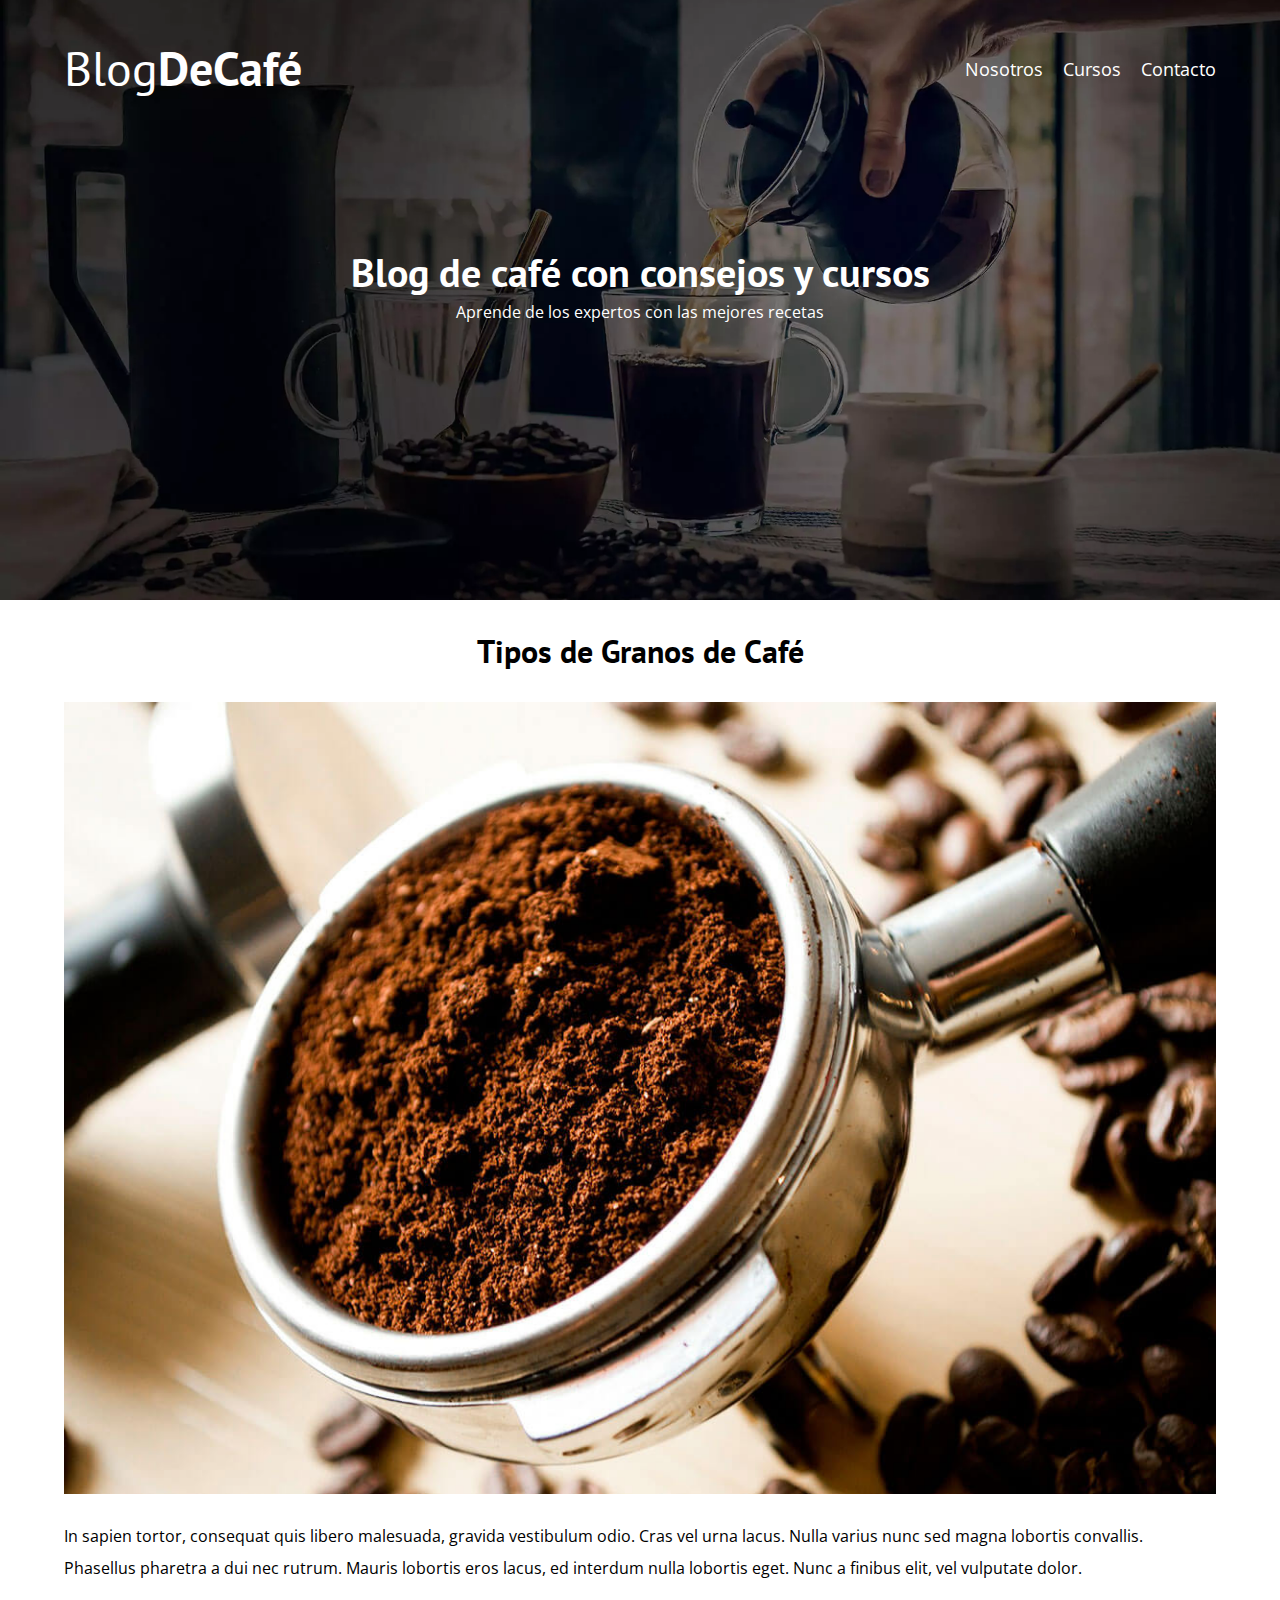
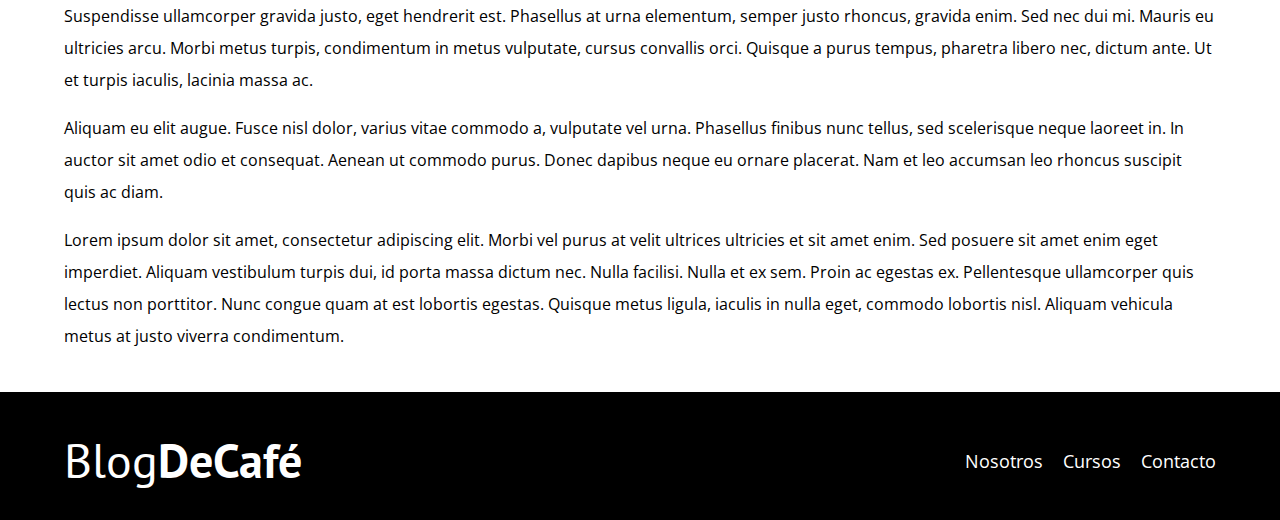
<file: blogdecafe/entrada.html>
<!DOCTYPE html>
<html lang="en">
<head>
    <meta charset="UTF-8">
    <meta name="viewport" content="width=device-width, initial-scale=1.0">
    <title>BlogDeCafé</title>
    <link rel="stylesheet" href="css/normalize.css">
    <link rel="preconnect" href="https://fonts.googleapis.com">
    <link rel="preconnect" href="https://fonts.gstatic.com" crossorigin>
    <link href="https://fonts.googleapis.com/css2?family=Open+Sans&family=PT+Sans:wght@400;700&display=swap" rel="stylesheet">
    <link rel="stylesheet" href="css/style.css">
</head>
<body>
    
    <header class="header">

        <div class="contenedor">
            <div class="barra">
                <a class="logo" href="index.html">
                    <h1 class="logo__nombre no-margin centrar-texto">Blog<span class="logo__bold">DeCafé</span></h1>
                </a>   

                <nav class="navegacion">
                    <a href="nosotros.html" class="navegacion__enlace">Nosotros</a>
                    <a href="cursos.html" class="navegacion__enlace">Cursos</a>
                    <a href="contacto.html" class="navegacion__enlace">Contacto</a>
                </nav>
            </div>

        </div>
          <div class="header__texto">
            <h2 class="no-margin">Blog de café con consejos y cursos</h2>
            <p class="no-margin">Aprende de los expertos con las mejores recetas</p>
        </div> 
    </header>

    <main class="contenedor">
        <h3 class="centrar-texto">Tipos de Granos de Café</h3>

        <img src="blogdecafe_inicio/img/blog1.jpg" alt="imagen del blog">

           <p>In sapien tortor, consequat quis libero malesuada, gravida vestibulum odio. Cras vel urna lacus.
            Nulla varius nunc sed magna lobortis convallis. Phasellus pharetra a dui nec rutrum. Mauris lobortis eros lacus,
            ed interdum nulla lobortis eget. Nunc a finibus elit, vel vulputate dolor.</p>

           <p>Suspendisse ullamcorper gravida justo, eget hendrerit est. Phasellus at urna elementum, semper justo rhoncus,
            gravida enim. Sed nec dui mi. Mauris eu ultricies arcu. Morbi metus turpis, condimentum in metus vulputate, cursus
            convallis orci. Quisque a purus tempus, pharetra libero nec, dictum ante. Ut et turpis iaculis, lacinia massa ac.</p>

           <p>Aliquam eu elit augue. Fusce nisl dolor, varius vitae commodo a, vulputate vel urna. Phasellus finibus nunc tellus,
            sed scelerisque neque laoreet in. In auctor sit amet odio et consequat. Aenean ut commodo purus. Donec dapibus neque 
            eu ornare placerat. Nam et leo accumsan leo rhoncus suscipit quis ac diam.</p>

           <p>Lorem ipsum dolor sit amet, consectetur adipiscing elit. Morbi vel purus at velit ultrices ultricies et sit amet enim. 
            Sed posuere sit amet enim eget imperdiet. Aliquam vestibulum turpis dui, id porta massa dictum nec. Nulla facilisi. Nulla et ex sem. Proin ac egestas ex. Pellentesque ullamcorper quis lectus non porttitor. Nunc congue quam at est lobortis egestas. Quisque metus ligula, iaculis in nulla eget, 
            commodo lobortis nisl. Aliquam vehicula metus at justo viverra condimentum.</p>
    </main>

    <footer class="footer">
        <div class="contenedor">
            <div class="barra">
                <a class="logo" href="index.html">
                    <h1 class="logo__nombre no-margin centrar-texto">Blog<span class="logo__bold">DeCafé</span></h1>
                </a>   

                <nav class="navegacion">
                    <a href="nosotros.html" class="navegacion__enlace">Nosotros</a>
                    <a href="cursos.html" class="navegacion__enlace">Cursos</a>
                    <a href="contacto.html" class="navegacion__enlace">Contacto</a>
                </nav>
            </div>
    </footer>

    <script src="js/modernizr.js"></script>
</body>

</html>
</file>
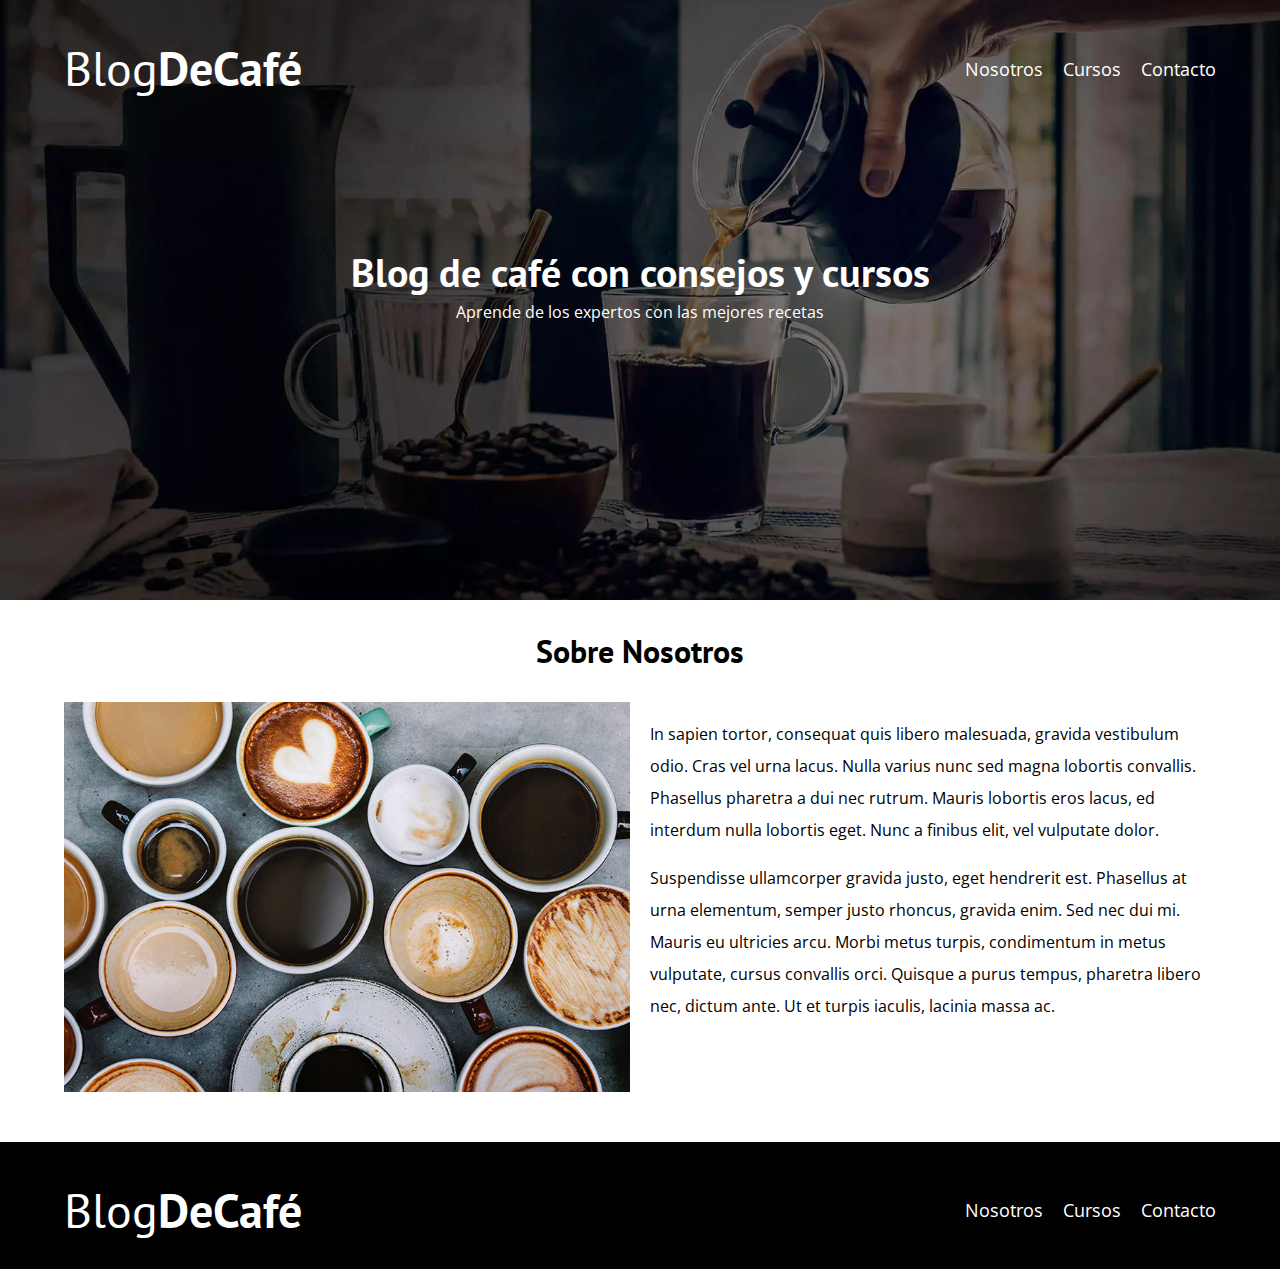
<file: blogdecafe/nosotros.html>
<!DOCTYPE html>
<html lang="en">
<head>
    <meta charset="UTF-8">
    <meta name="viewport" content="width=device-width, initial-scale=1.0">
    <title>BlogDeCafé</title>
    <link rel="stylesheet" href="css/normalize.css">
    <link rel="preconnect" href="https://fonts.googleapis.com">
    <link rel="preconnect" href="https://fonts.gstatic.com" crossorigin>
    <link href="https://fonts.googleapis.com/css2?family=Open+Sans&family=PT+Sans:wght@400;700&display=swap" rel="stylesheet">
    <link rel="stylesheet" href="css/style.css">
</head>
<body>
    
    <header class="header">

        <div class="contenedor">
            <div class="barra">
                <a class="logo" href="index.html">
                    <h1 class="logo__nombre no-margin centrar-texto">Blog<span class="logo__bold">DeCafé</span></h1>
                </a>   

                <nav class="navegacion">
                    <a href="nosotros.html" class="navegacion__enlace">Nosotros</a>
                    <a href="cursos.html" class="navegacion__enlace">Cursos</a>
                    <a href="contacto.html" class="navegacion__enlace">Contacto</a>
                </nav>
            </div>

        </div>
          <div class="header__texto">
            <h2 class="no-margin">Blog de café con consejos y cursos</h2>
            <p class="no-margin">Aprende de los expertos con las mejores recetas</p>
        </div> 
    </header>

    <main class="contenedor">
        <h3 class="centrar-texto">Sobre Nosotros</h3>

        <div class="sobre-nosotros">
            <div class="sobre-nosotros__imagen">
                <img src="blogdecafe_inicio/img/nosotros.jpg" alt="sobre nosotros">
            </div>
            <div class="sobre-nosotros__texto">
                <p>In sapien tortor, consequat quis libero malesuada, gravida vestibulum odio. Cras vel urna lacus.
                 Nulla varius nunc sed magna lobortis convallis. Phasellus pharetra a dui nec rutrum. Mauris lobortis eros lacus,
                 ed interdum nulla lobortis eget. Nunc a finibus elit, vel vulputate dolor.</p>

                <p>Suspendisse ullamcorper gravida justo, eget hendrerit est. Phasellus at urna elementum, semper justo rhoncus,
                 gravida enim. Sed nec dui mi. Mauris eu ultricies arcu. Morbi metus turpis, condimentum in metus vulputate, cursus
                 convallis orci. Quisque a purus tempus, pharetra libero nec, dictum ante. Ut et turpis iaculis, lacinia massa ac.</p>
            </div>
        </div>
    </main>

    <footer class="footer">
        <div class="contenedor">
            <div class="barra">
                <a class="logo" href="index.html">
                    <h1 class="logo__nombre no-margin centrar-texto">Blog<span class="logo__bold">DeCafé</span></h1>
                </a>   

                <nav class="navegacion">
                    <a href="nosotros.html" class="navegacion__enlace">Nosotros</a>
                    <a href="cursos.html" class="navegacion__enlace">Cursos</a>
                    <a href="contacto.html" class="navegacion__enlace">Contacto</a>
                </nav>
            </div>
    </footer>

    <script src="js/modernizr.js"></script>
</body>

</html>
</file>
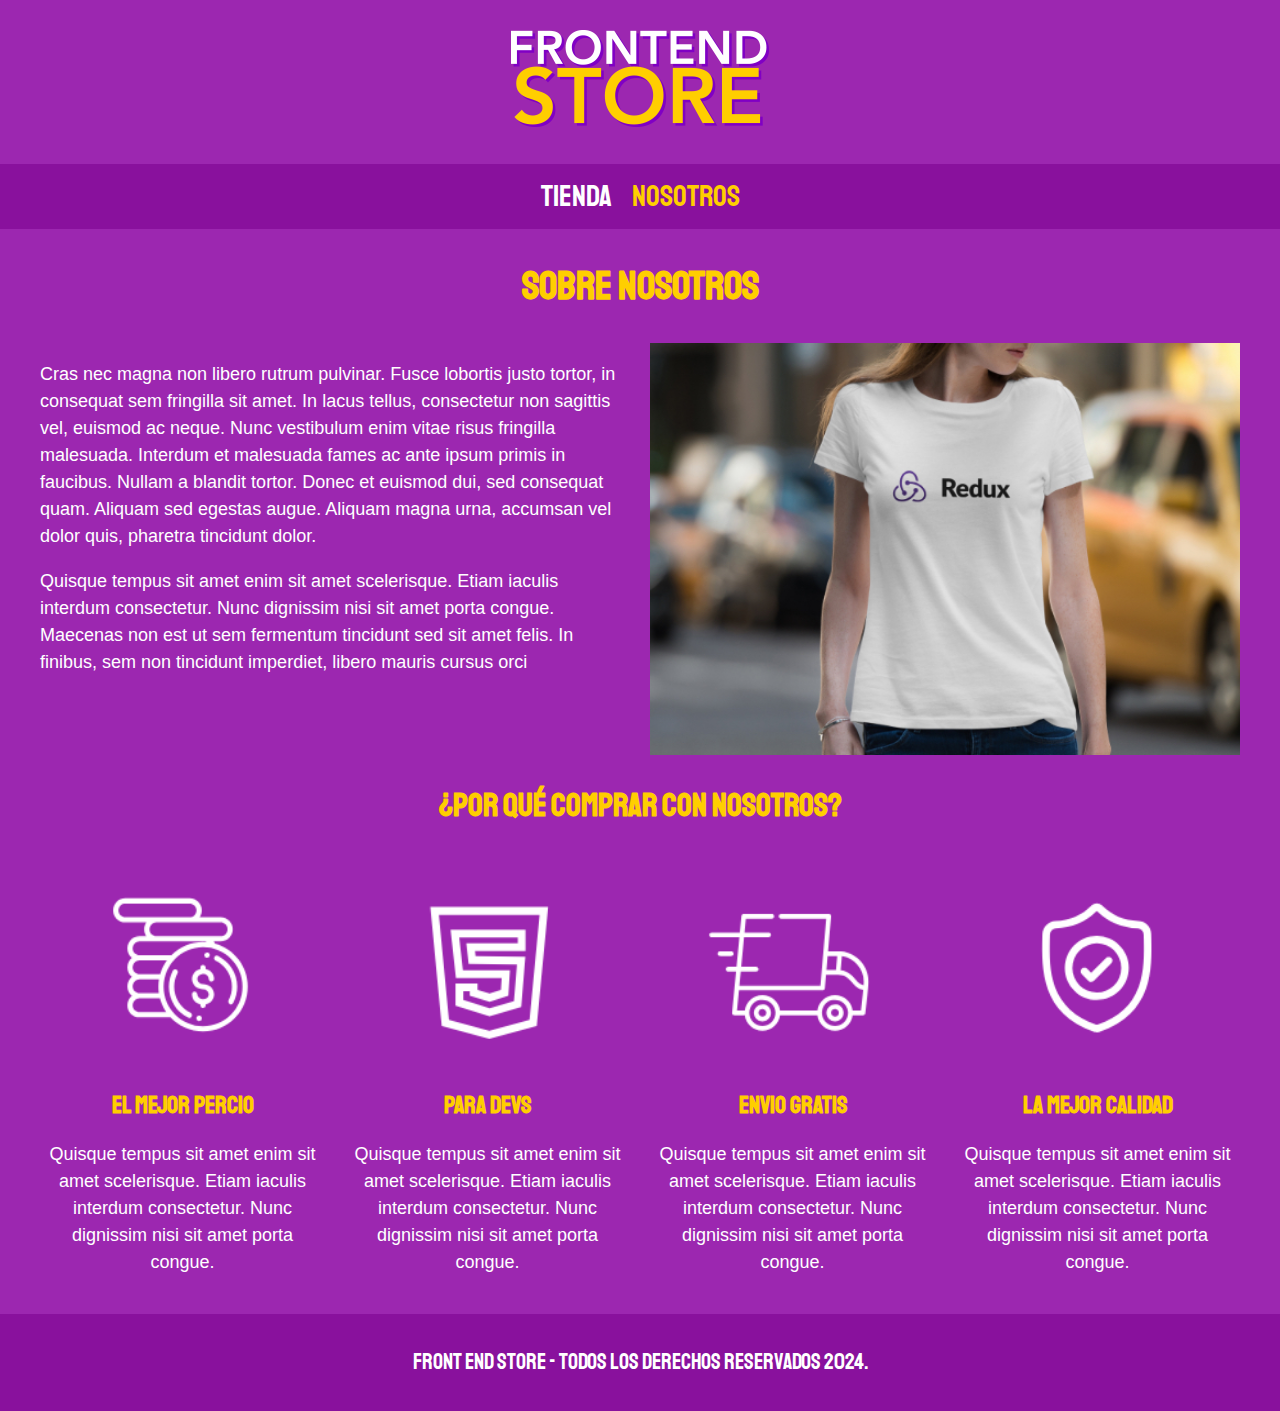
<file: FrontEndStore_inicio/nosotros.html>
<!DOCTYPE html>
<html lang="en">
<head>
    <meta charset="UTF-8">
    <meta name="viewport" content="width=device-width, initial-scale=1.0">
    <title>FrontEnd Store</title>
    <link rel="stylesheet" href="css/normalize.css"> 
    <link rel="preconnect" href="https://fonts.googleapis.com">
    <link rel="preconnect" href="https://fonts.gstatic.com" crossorigin>
    <link href="https://fonts.googleapis.com/css2?family=Staatliches&display=swap" rel="stylesheet">
    <link rel="stylesheet" href="css/style.css">
</head>
<body>
    <header class="header">
        <a href="index.html">
            <img class="header__logo" src="img/logo.png" alt="Logotipo"> <!--Para crear un enlace a la pagina principal desde el logotipo-->
        </a>

    </header>
 <!-- Navegación-->
    <nav class="navegacion">
        <a class="navegacion__enlace" href="index.html">Tienda</a>
        <a class="navegacion__enlace navegacion__enlace--activo" href="nosotros.html">Nosotros</a>
    </nav>

    <main class="contenedor">
        <h1>Sobre Nosotros</h1>

        <div class="nosotros">
            <div  class="nosotros__texto">
                <p>Cras nec magna non libero rutrum pulvinar. Fusce lobortis justo tortor, in consequat sem fringilla sit amet. In lacus tellus,
                consectetur non sagittis vel, euismod ac neque. Nunc vestibulum enim vitae risus fringilla malesuada. Interdum et malesuada 
                fames ac ante ipsum primis in faucibus. Nullam a blandit tortor. Donec et euismod dui, sed consequat quam. Aliquam sed egestas
                augue. Aliquam magna urna, accumsan vel dolor quis, pharetra tincidunt dolor.</p>


                <p>Quisque tempus sit amet enim sit amet scelerisque. Etiam iaculis interdum consectetur. Nunc dignissim nisi sit amet porta congue.
                Maecenas non est ut sem fermentum tincidunt sed sit amet felis. In finibus, sem non tincidunt imperdiet, libero mauris cursus orci</p>   
             </div>        
             <img class="nosotros__imagen" src="img/nosotros.jpg" alt="imagen nosotros">
        </div>
    </main>

    <section class="contenedor comprar">
        <h2 class="comprar__titulo">¿Por qué comprar con nosotros?</h2>
        
        <div class="bloques">
            <div class="bloque">
                <img class="bloque__imagen" src="img/icono_1.png" alt="Por que comprar">
                <h3 class="bloque__titulo">El Mejor Percio</h3>
                <p>Quisque tempus sit amet enim sit amet scelerisque. Etiam iaculis interdum consectetur. Nunc dignissim nisi sit amet porta congue.</p>
            </div><!--bloque-->

            <div class="bloque">
                <img class="bloque__imagen" src="img/icono_2.png" alt="Por que comprar">
                <h3 class="bloque__titulo">Para Devs</h3>
                <p>Quisque tempus sit amet enim sit amet scelerisque. Etiam iaculis interdum consectetur. Nunc dignissim nisi sit amet porta congue.</p>
            </div><!--bloque-->

            <div class="bloque">
                <img class="bloque__imagen" src="img/icono_3.png" alt="Por que comprar">
                <h3 class="bloque__titulo">Envio Gratis</h3>
                <p>Quisque tempus sit amet enim sit amet scelerisque. Etiam iaculis interdum consectetur. Nunc dignissim nisi sit amet porta congue.</p>
            </div><!--bloque-->

            <div class="bloque">
                <img class="bloque__imagen" src="img/icono_4.png" alt="Por que comprar">
                <h3 class="bloque__titulo">La Mejor Calidad</h3>
                <p>Quisque tempus sit amet enim sit amet scelerisque. Etiam iaculis interdum consectetur. Nunc dignissim nisi sit amet porta congue.</p>
            </div><!--bloque-->


        </div>

    </section>

    <footer class="footer">
        <p class="footer__texto">Front End Store - Todos los Derechos Reservados 2024.</p>
    </footer>
</body>
</html>
</file>
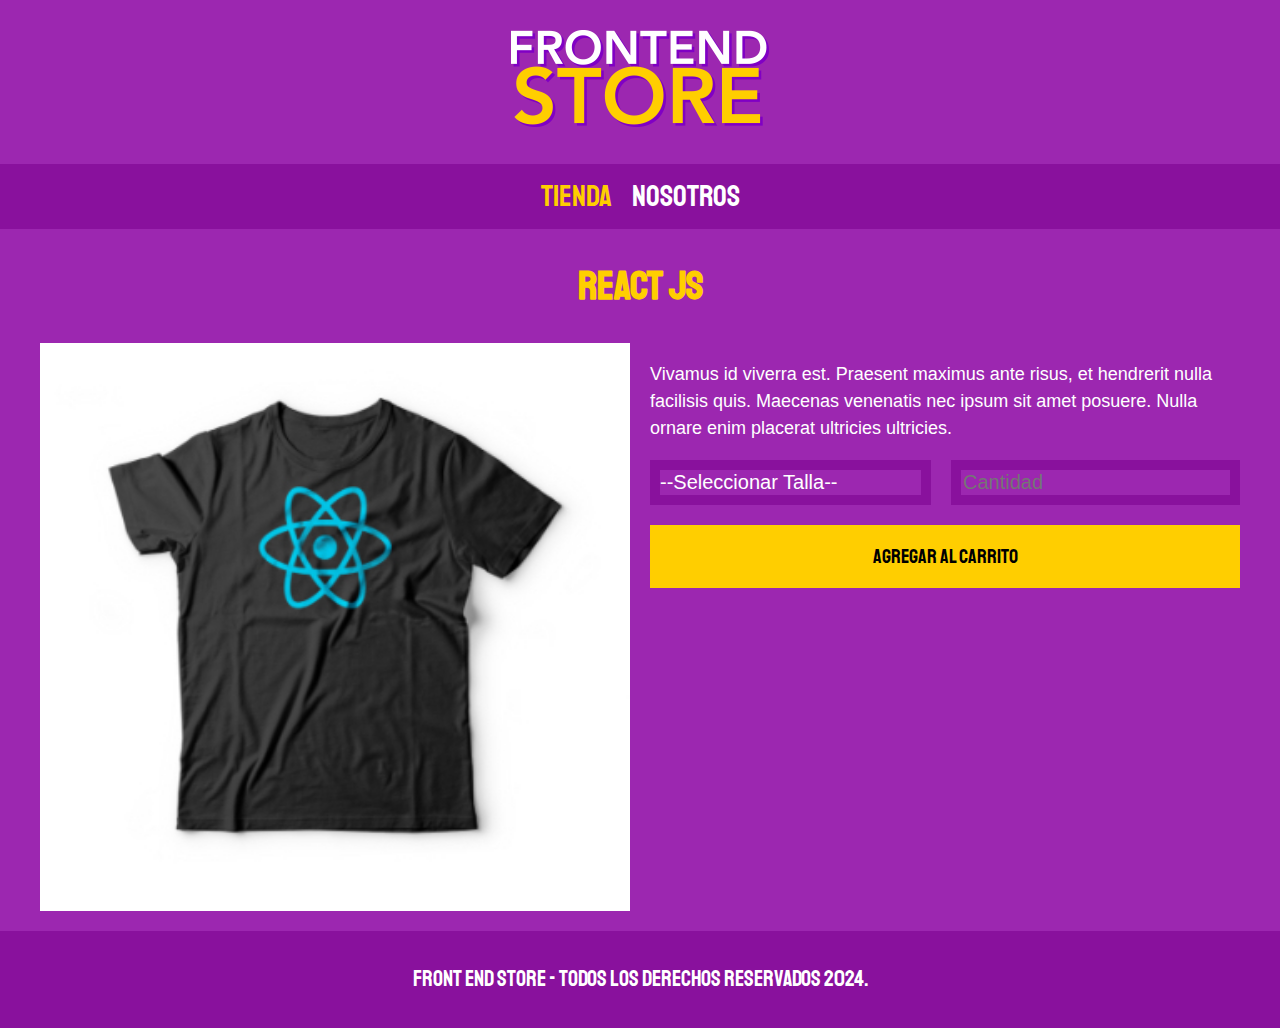
<file: FrontEndStore_inicio/producto.html>
<!DOCTYPE html>
<html lang="en">
<head>
    <meta charset="UTF-8">
    <meta name="viewport" content="width=device-width, initial-scale=1.0">
    <title>FrontEnd Store</title>
    <link rel="stylesheet" href="css/normalize.css"> 
    <link rel="preconnect" href="https://fonts.googleapis.com">
    <link rel="preconnect" href="https://fonts.gstatic.com" crossorigin>
    <link href="https://fonts.googleapis.com/css2?family=Staatliches&display=swap" rel="stylesheet">
    <link rel="stylesheet" href="css/style.css">
</head>
<body>
    <header class="header">
        <a href="index.html">
            <img class="header__logo" src="img/logo.png" alt="Logotipo"> <!--Para crear un enlace a la pagina principal desde el logotipo-->
        </a>

    </header>
 <!-- Navegación-->
    <nav class="navegacion">
        <a class="navegacion__enlace navegacion__enlace--activo" href="index.html">Tienda</a>
        <a class="navegacion__enlace" href="nosotros.html">Nosotros</a>
    </nav>

    <main class="contenedor">
        <h1>React JS</h1>

        <div class="camisa">
            <img class="camisa__imagen" src="img/3.jpg" alt="React JS">
            <div class="camisa__contenido">
                <p>Vivamus id viverra est. Praesent maximus ante risus, et hendrerit nulla facilisis quis. Maecenas 
                venenatis nec ipsum sit amet posuere. Nulla ornare enim placerat ultricies ultricies.</p>
               
                <form class="formulario">
                    <select class="formulario__campo"> <!--Para crear una caja de seleccion en lista-->
                        <option disabled selected>--Seleccionar Talla--</option> <!--"disabled selected" es para que una propiedad quede como principal mas no seleccionable-->
                        <option>Pequeña</option>
                        <option>Mediana</option>
                        <option>Grande</option>
                    </select>
                    <input class="formulario__campo" type="number" placeholder="Cantidad" min="1"> 
                    <input class="formulario__submit" type="sudmit" value="Agregar al Carrito">
                </form>
            </div>

           

        </div>

    </main>

    <footer class="footer">
        <p class="footer__texto">Front End Store - Todos los Derechos Reservados 2024.</p>
    </footer>
</body>
</html>
</file>
<file: blogdecafe/css/style.css>
:root{
    --fuenteHeading: "PT Sans", sans-serif;
    --fuenteParrafo: "Open Sans", sans-serif;

    --primario: #784d3c;
    --blanco: #ffffff;
    --gris: #e1e1e1;
    --negro: #000;
}

html{
    box-sizing: border-box;
    font-size: 62.5%; /*1rem = 10px*/
}

*, *:before, *:after {
    box-sizing: inherit;
}
body{
    font-family: var(--fuenteParrafo);
    font-size: 1.6rem;
    line-height: 2;
}

/*Globales*/
.contenedor{
    max-width: 120rem;
    width: 90%;
    width: min(90%, 120rem); /*Junta las 2 lineas anteriores en 1 sola*/
    margin: 0 auto;
}

a{
    text-decoration: none;
}

h1, h2, h3, h4{
    font-family: var(--fuenteHeading);
    line-height: 1.2;
}
h1{
    font-size: 4.8rem;
}
h2{
    font-size: 4rem;
}
h3{
    font-size: 3.2rem;
}
h4{
    font-size: 2.8rem;
}
img{
    max-width: 100%;
}
/*Utilidades*/
.no-margin{
    margin: 0;
}
.no-padding{
    padding: 0;
}
.centrar-texto{
    text-align: center;
}

/*Header*/
.webp .header{
    background-image: url(../blogdecafe_inicio/img/banner.webp);
}
.no-webp .header{
    background-image: url(../blogdecafe_inicio/img/banner.jpg);
}
.header{
    height: 60rem;
    background-size: cover;
    background-repeat: no-repeat;
    background-position: center center; /*Para mostrar el lado de la imagen que 
    queremos ver cuando se usa "background-size: cover;"*/
}
.header__texto{
    text-align: center;
    color: var(--blanco);
    margin-top: 5rem;   
}
@media (min-width: 768px) {
    .header__texto{
        margin: 15rem;
    }
}
.barra{
    padding-top: 4rem;
}
@media (min-width: 768px) {
    .barra{
        display: flex;
        justify-content: space-between;
        align-items: center;
    }
}
.logo{
    color: var(--blanco);

}
.logo__nombre{
    font-weight: 400;
}
.logo__bold{
    font-weight: 700;
}

@media (min-width: 768px) {
    .navegacion{
        display: flex;
        gap: 2rem;
    }
}
.navegacion__enlace{
    display: block;
    text-align: center;
    font-size: 1.8rem;
    color: var(--blanco);
}

@media (min-width: 768px) {
    .contenido-principal{
        display: grid;
        grid-template-columns: 2fr 1fr;
        column-gap: 4rem;
    }
}

.entrada{
    border-bottom: 1px solid var(--gris);
    margin-bottom: 2rem;
}
.entrada:last-of-type{
    border: none;
    margin-bottom: 0;
}
.boton{
    display: block;
    font-family: var(--fuenteHeading);
    color: var(--blanco);
    text-align: center;
    padding: 1rem 3rem;
    font-size: 1.8rem;
    text-transform: uppercase;
    font-weight: 700;
    margin-bottom: 2rem;
    border: none;
}
@media (min-width: 768px) {
    .boton{
        display: inline-block;
    }
}
.boton:hover{
    cursor: pointer;
}
.boton--primario{
    background-color: var(--negro);
}
.boton--secundario{
    background-color: var(--primario);
}
.cursos{
    list-style: none;
}
.widget-curso{
    border-bottom: 1px solid var(--gris);
    margin-bottom: 2rem;
}
.widget-curso:last-of-type{
    border: none;
    margin-bottom: 0;
}
.widget-cursos__label, 
.curso__label{
    font-family: var(--fuenteHeading);
    font-weight: 700;
}
.widget-cursos__info,
.curso__info{
    font-weight: 400;
}

.widget-cursos__label,
.widget-cursos__info,
.curso__info,
.curso__label{
    font-size: 1.8rem;
}

.footer{
    background-color: var(--negro);
    padding-bottom: 3rem;
    margin-top: 4rem;
}

/*Sobre Nosotros*/
@media (min-width: 768px) {
    .sobre-nosotros{
        display: grid;
        grid-template-columns: repeat(2 , 1fr);
        column-gap: 2rem;
    }
}

/*Cursos*/
.curso{
    padding: 3rem 0;
    border-bottom: 1px solid var(--gris);
}

@media (min-width: 768px) {
    .curso{
        display: grid;
        grid-template-columns: 1fr 2fr;
        column-gap: 2rem;
    }
}

.curso:last-of-type{
    border-bottom: none;
}

/*Contacto*/
.contacto-bg{
    background-image: url(../blogdecafe_inicio/img/contacto.jpg);
    height: 40rem;
    background-size: cover;
    background-repeat: no-repeat;
}
.formulario{
    background-color: var(--blanco);
    margin: -5rem auto 0 auto;
    width: 95%;
    padding: 5rem;
}
.campo{
    display: flex;
    margin-bottom: 2rem;
    gap: 2rem;
}
.campo__label{
    flex: 0 0 9rem;
    text-align: right;
}
.campo__field{
    flex: 1;
    border: 1px solid var(--gris);
}
.campo__field--textarea{
    height: 20rem;
}
</file>
<file: freelancer/css/styles.css>
:root {
    --blanco: #ffffff;
    --oscuro: #212121;
    --primario: #ffc107;
    --secundario: #0097a7;
    --gris: #757575; 
    --grisclaro: #dfe9f3; 
}
/*Globales*/
html {
    font-size: 62.5%;
    box-sizing: border-box; /*Hack para Box model*/
    scroll-snap-type: y mandatory; //*Para dar la animacion del scroll*/
}

.servicio, 
.navegacion-principal,
.formulario{
    scroll-snap-align: center; /*Para centrar en cada una de las secciones que nos interesa*/
    scroll-snap-stop: always; /*Para que se detenga en cada una de las secciones que nos interesa*/
}

*, *:before, *:after {
    box-sizing: inherit; /*Box Model*/
}

body {
    font-size: 16px; /* 1rem = 10px*/
    font-family: 'Krub', sans-serif;
    background-image: linear-gradient(to top, var(--grisclaro) 0%, var(--blanco) 100% ); /*para crear efecto degradado*/
}
.contenedor{
    max-width: 120rem;
    margin: 0 auto;
}
.boton { 
    background-color: var(--secundario); /* Para el color de fondo*/
    color: var(--blanco);/* Para el color de las letras*/
    padding: 1rem 3rem; /* Para el espacio en relacion al color de fondo*/
    margin-top: 3rem; /* Para el espacio en relacion al elemento superior*/
    font-size: 2rem; /* tamaño de letras**/
    text-decoration: none; /*retirar linea inferior a los enlaces*/
    text-transform: uppercase; /* poner en mayusculas*/
    font-weight: bold; /*poner en negritas*/
    border-radius: .5rem; /*curvar las esquinas del boton*/
    width: 90%;
    text-align: center;
    border: none; /*No altera al boton de contactar, solo altera a los tipos input*/
}
@media (min-width: 768px) {
    .boton {
        width: auto; /*para que el tamaño del boton se adapte al dispositivo*/
    }
}
.boton:hover {
    cursor: pointer; /*Para poner el cursor en todos los botones aunque sean tipo input*/
}

.sombra {
    -webkit-box-shadow: 0px 5px 15px 0px rgba(138,138,138,1);
    -moz-box-shadow: 0px 5px 15px 0px rgba(138,138,138,1);
    box-shadow: 0px 5px 15px 0px rgba(138,138,138,1); /*https://www.cssmatic.com/box-shadow*/
    background-color: var(--blanco); /*color interno del box*/
    padding: 2rem;
    border-radius: 1rem;
}

/*Tipografia*/
h1{
    font-size: 3.8rem;
}

h2{
    font-size: 2.8rem;
}

h3{
    font-size: 1.8rem;
}

h1,h2,h3 {
    text-align: center;
}

/*Titulos*/
.titulo span {
    font-size: 2rem;
}

/*Utilidades*/
.w-sm-100 { /*Edicion para el boton "enviar"*/
    width: 100%;
}
@media (min-width: 768px) {
    .w-sm-100{
        width: auto; /*Para que se adapte automaticamente segun el dispositivo*/
    }
}
.flex{
    display: flex; /*Para poder usar el justify-content en el boton de enviar*/
}
.alinear-derecha{
    justify-content: flex-end; /*Para ubicar el boton en la parte derecha*/
}

/*Navegacion principal*/
.nav-bg{
    background-color: var(--secundario);
}
.navegacion-principal {
    display: flex;
    flex-direction: column;
}
@media (min-width: 768px) {
    .navegacion-principal {
        flex-direction: row;
        justify-content: space-between;
    }
}
.navegacion-principal a{
    display:block;
    text-align: center;
    color: var(--blanco);
    text-decoration: none;
    font-size: 2rem;
    font-weight: 700;
    padding: 1rem;
}
.navegacion-principal a:hover {
    background-color: var(--primario);
    color: var(--oscuro);
}

/*Hero*/
.hero{
    background-image: url(../img/hero.jpg);
    background-repeat: no-repeat;
    background-size: cover;
    height: 450px;
    position: relative;
}
.contenido-hero {
    position: absolute;
    background-color: rgba( 0,0,0, .6 ); /*Antigua forma de hacerlo*/
    background-color: rgb( 0 0 0 / 60% ); /*Nueva forma de hacerlo*/
    width: 100%;
    height: 100%;

     display: flex;
     flex-direction: column;
     align-items: center;
     justify-content: center;
}
.contenido-hero h2,
.contenido-hero p {
    color: var(--blanco);
}
.contenido-hero .ubicacion {
    display: flex;
    align-items: flex-end;
}

/**Servicios**/
@media (min-width: 768px) {
    .servicios {
        display: grid; /*Agrega las propiedades de CSS Grid*/
        grid-template-columns: repeat(3, 1fr); /*Para crear 3 columnas iguales*/
        column-gap: 1rem; /*para crear margenes dentro de las columnas*/
    }
}

.servicio {
    display: flex;
    flex-direction: column;
    align-items: center;
}
.servicio h3 {
    color: var(--secundario);
    font-weight: normal;
}
.servicio p {
    line-height: 2; /*Interlineado*/
    text-align: center;
}
.servicio .iconos {
    height: 15rem;
    width: 15rem;
    background-color: var(--primario);
    border-radius: 50%;
    display: flex;
    justify-content: space-evenly;
    align-items: center;
}

/*Contacto*/
.formulario {
    background-color: var(--gris);
    width: min( 60rem, 100% );/*Utilizar el valor mas pequeño*/
    margin: 0 auto; /*Utilizar cuando sea un elemento tipo blog y que el padre no tenga un display-flex*/
    padding: 2rem;
    border-radius: 1rem;
}

.formulario fieldset {
    border: none;
}
.formulario legend {
    text-align: center;
    font-size: 1.8rem;
    text-transform: uppercase;
    font-weight: 700;
    margin-bottom: 2rem;
    color: var(--primario);
}

@media (min-width: 768px) {
    .contenedor-campos {
        display: grid;
        grid-template-columns: repeat(2, 1fr); /*Columnas*/
        grid-template-rows: auto auto 20rem ; /*Filas*/
        column-gap: 1rem;
    }

    .campo:nth-child(3),
    .campo:nth-child(4) {/*nth-child sirve para seleccionar distintas clases que tienen el mismo nombre segun el orden en el que estan*/
        grid-column: 1 / 3; /*Para editarr las columnas que ocupa*/
    } 

}
.campo {
    margin-bottom: 1rem;
    
}
.campo label{
    color: var(--blanco);
    font-weight: bold;
    margin-bottom: .5rem;
    display: block;
}
.campo textarea{
    height: 20rem;
}
.input-text {
    width: 100%;
    border: none; /*Para quitar el borbe que tienen todos los inputs*/
    padding: 1.5rem;
    border-radius: .5rem;
}

/*Footer*/
.footer{
    text-align: center;
}
</file>
<file: FrontEndStore_inicio/css/style.css>
:root {
    --primario: #9c27b0;
    --primarioOscuro: #89119D;
    --secundario: #FFCE00;
    --secundarioOscuro: rgb(233,187,2);
    --blanco: #fff;
    --negro: #000;
    
    --fuentePrincipal: "Staatliches", sans-serif;
}

html {  /*Hack de Paul Irish para aplicar un modelo natural de disposición en cajas a todos los elementos, pero permitiendo que los componentes cambien*/
    box-sizing: border-box;
    font-size: 62.5%; /*Nos permite agregar que un rem sea igual a 10 px*/ /*Se agrega manualmente, no se encuentra en el codigo de Paul Irish*/
}

*, *:before, *:after {
    box-sizing: inherit;
}

/*Globales*/
body {
    background-color: var(--primario);
    font-size: 1.6rem;
    line-height: 1.5; /*Interlineado de la base de la fuente en el Line-height no es necesario poner rem*/
}

p {
    font-size: 1.8rem;
    font-family: Arial, Helvetica, sans-serif;
    color: var(--blanco);
}
a {
    text-decoration: none;
}

img {
    width: 100%; /*Tamaño de la imagen*/
}

.contenedor {
    max-width: 120rem;
    margin: 0 auto;
}

h1, h2, h3 {
    text-align: center;
    color: var(--secundario);
    font-family: var(--fuentePrincipal);
}

h1 {
    font-size: 4rem;
}

h2 {
    font-size: 3.2rem;
}

h3 {
    font-size: 2.4rem;
}

/*Header*/
.header{
    display: flex;
    justify-content: center;
}

.header__logo{
    margin: 3rem 0 ;
}

/*Footer*/
.footer{
    background-color: var(--primarioOscuro);
    padding: 1rem 0;
    margin-top: 2rem;
}

.footer__texto{
    font-family: var(--fuentePrincipal);
    text-align: center;
    font-size: 2.2rem;
}

/*Navegacion*/
.navegacion{
    background-color: var(--primarioOscuro);
    padding: 1rem 0;
    display: flex;
    justify-content: center;
    gap: 2rem; /*Para separar los elementos con Flexbox*/
}

.navegacion__enlace{
    font-family: var(--fuentePrincipal);
    color: var(--blanco);
    font-size: 3rem;
}

.navegacion__enlace--activo,
.navegacion__enlace:hover{
    color: var(--secundario);
}

/*Grid*/
.grid{
    display: grid;
    grid-template-columns: repeat(2, 1fr);
    gap: 2rem;
}
@media (min-width: 768px) {
    .grid{
        grid-template-columns: repeat(3, 1fr);
    }
}
/*Productos*/
.producto{
    background-color: var(--primarioOscuro);
    padding: 1rem;
}

.producto__nombre{
    font-size: 4rem;
    color: var(--blanco);
}
.producto__precio{
    font-size: 2.8rem;
    color: var(--secundario);
}
.producto__nombre,
.producto__precio{
    font-family: var(--fuentePrincipal);
    margin: 1rem 0;
    text-align: center;
    line-height: 1.2;
}

/*Graficos*/
.grafico{
    min-height: 30rem;
    background-repeat: no-repeat; /*Las imagenes por defecto se repiten, con esto se quita*/
    background-size: cover; /*Para que las imagenes cubran todo el espacio disponible*/
    grid-column: 1 / 3;
}
.grafico--camisa{
    grid-row: 2 / 3;
    background-image: url(../img/grafico1.jpg); /*Es necesario salir de la carpeta para integrar la imagen*/
}
.grafico--node{
    background-image: url(../img/grafico2.jpg);
    grid-row: 8 / 9;
}
@media (min-width: 768px) { /*Para adaptar el grafico a tamaño del dispositivo*/
    .grafico--node{
        grid-row: 5 / 6;
        grid-column: 2 / 4;
    }
}

/*Nosotros*/
.nosotros{
    display: grid;
    grid-template-rows: repeat(2, auto)f;
}
@media (min-width: 768px) {
    .nosotros{
        grid-template-columns: repeat(2, 1fr);
        column-gap: 2rem; /*El gap es la separación*/
    }
}
.nosotros__imagen{
    grid-row: 1 / 2;
}
@media (min-width: 768px) {
    .nosotros__imagen {
        grid-column: 2 / 3;
    }
}

/*Bloques*/
.bloques{
    display: grid;
    grid-template-columns: repeat(2, 1fr);
    gap: 2rem;
}
@media (min-width: 768px) {
    .bloques{
        grid-template-columns: repeat(4, 1fr);
    }
}
.bloque{
    text-align: center;
}
.bloque__titulo{
    margin: 0%;
}
/*Termina "Nosotros"*/

/*Pagina del producto*/
@media (min-width: 768px) {
    .camisa{
        display: grid;
        grid-template-columns: repeat(2, 1fr);
        column-gap: 2rem;
    }
}
.formulario{
    display: grid;
    grid-template-columns: repeat(2, 1fr);
    gap: 2rem;
}
.formulario__campo{
    border: 1rem solid var(--primarioOscuro); /*Borde del campo 1-ancho 2-tipo 3-color*/
    background-color: transparent;
    color: var(--blanco);
    font-size: 2rem; 
    font-family: Arial, Helvetica, sans-serif;
    appearance: none;
}
.formulario__submit{
    background-color: var(--secundario);
    border: none;
    font-size: 2rem;
    font-family: var(--fuentePrincipal);
    padding: 2rem;
    text-align: center;
    transition: background-color .3s ease; /*Animación para el submit, 1-propiedad 2-tiempo 3-tipo de animacion*/
    grid-column: 1 / 3;
}
.formulario__submit:hover{
    cursor: pointer;
    background-color: var(--secundarioOscuro);
}
</file>
